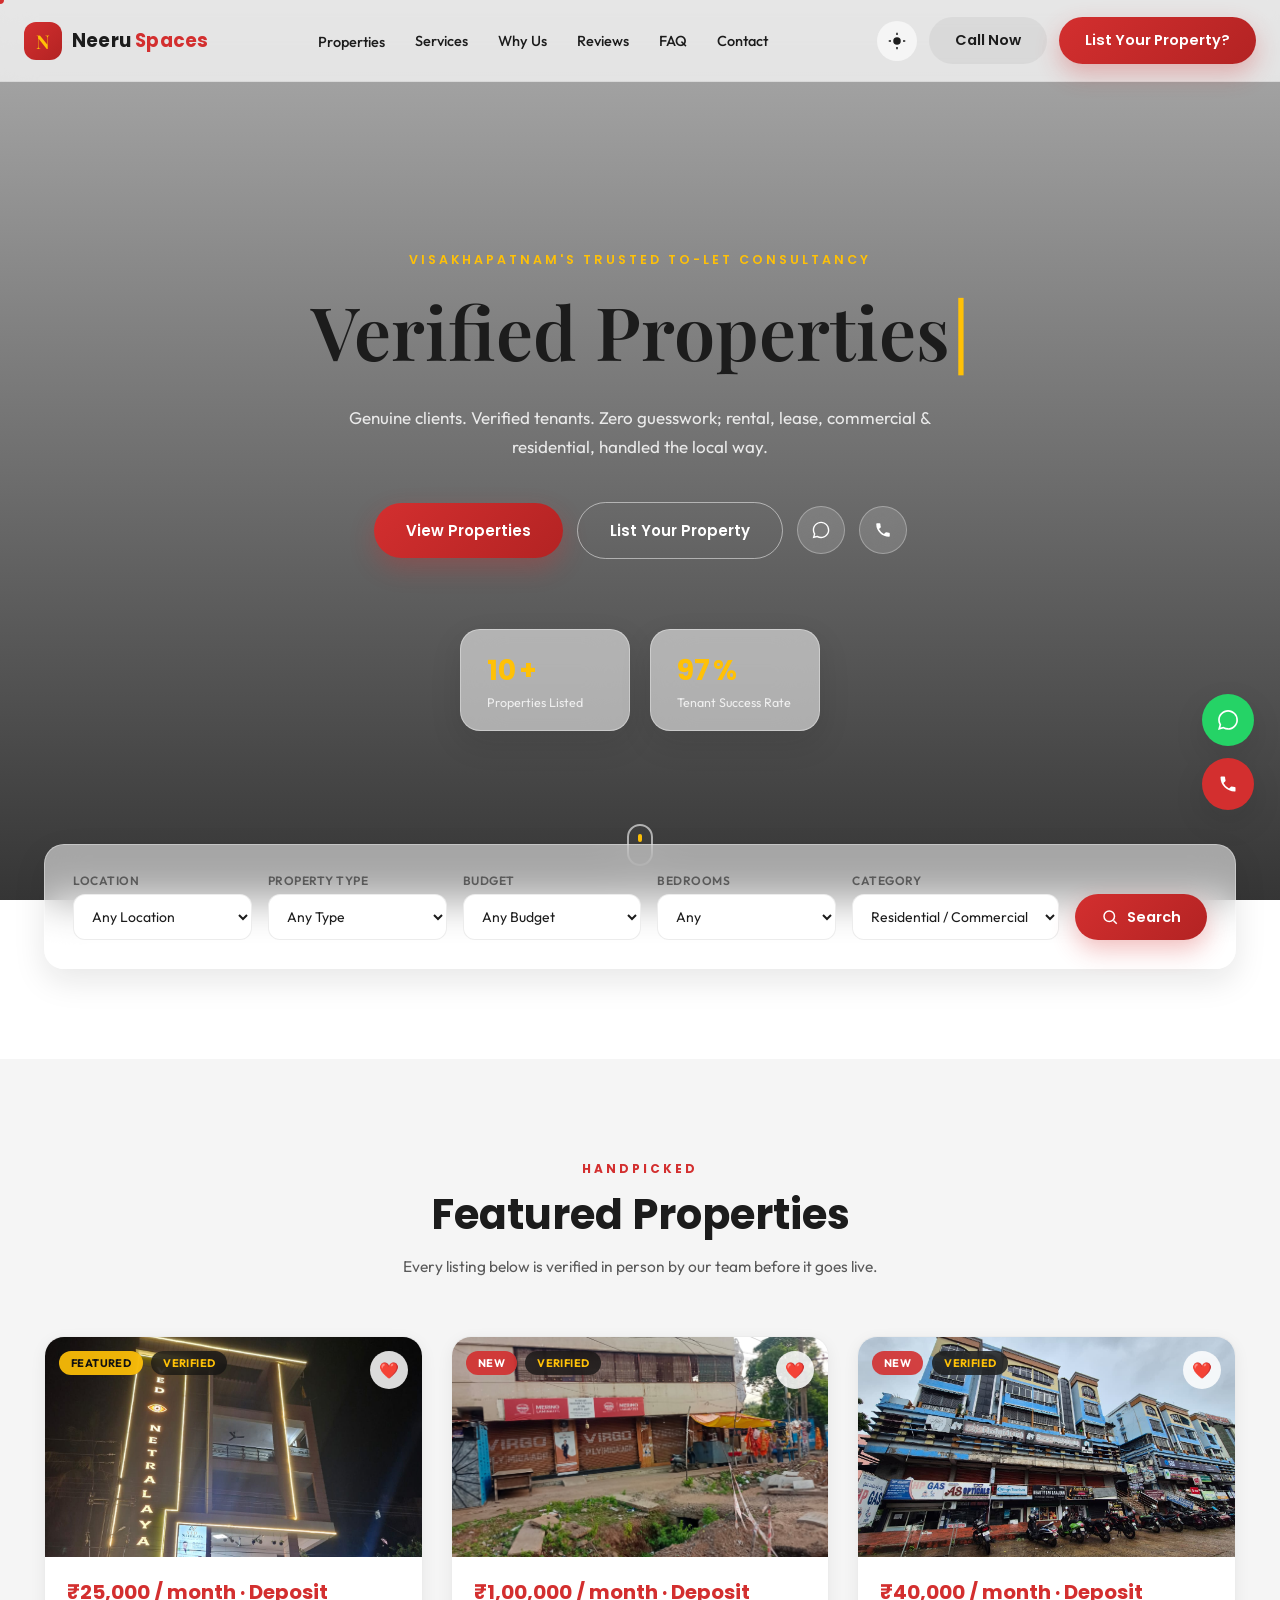
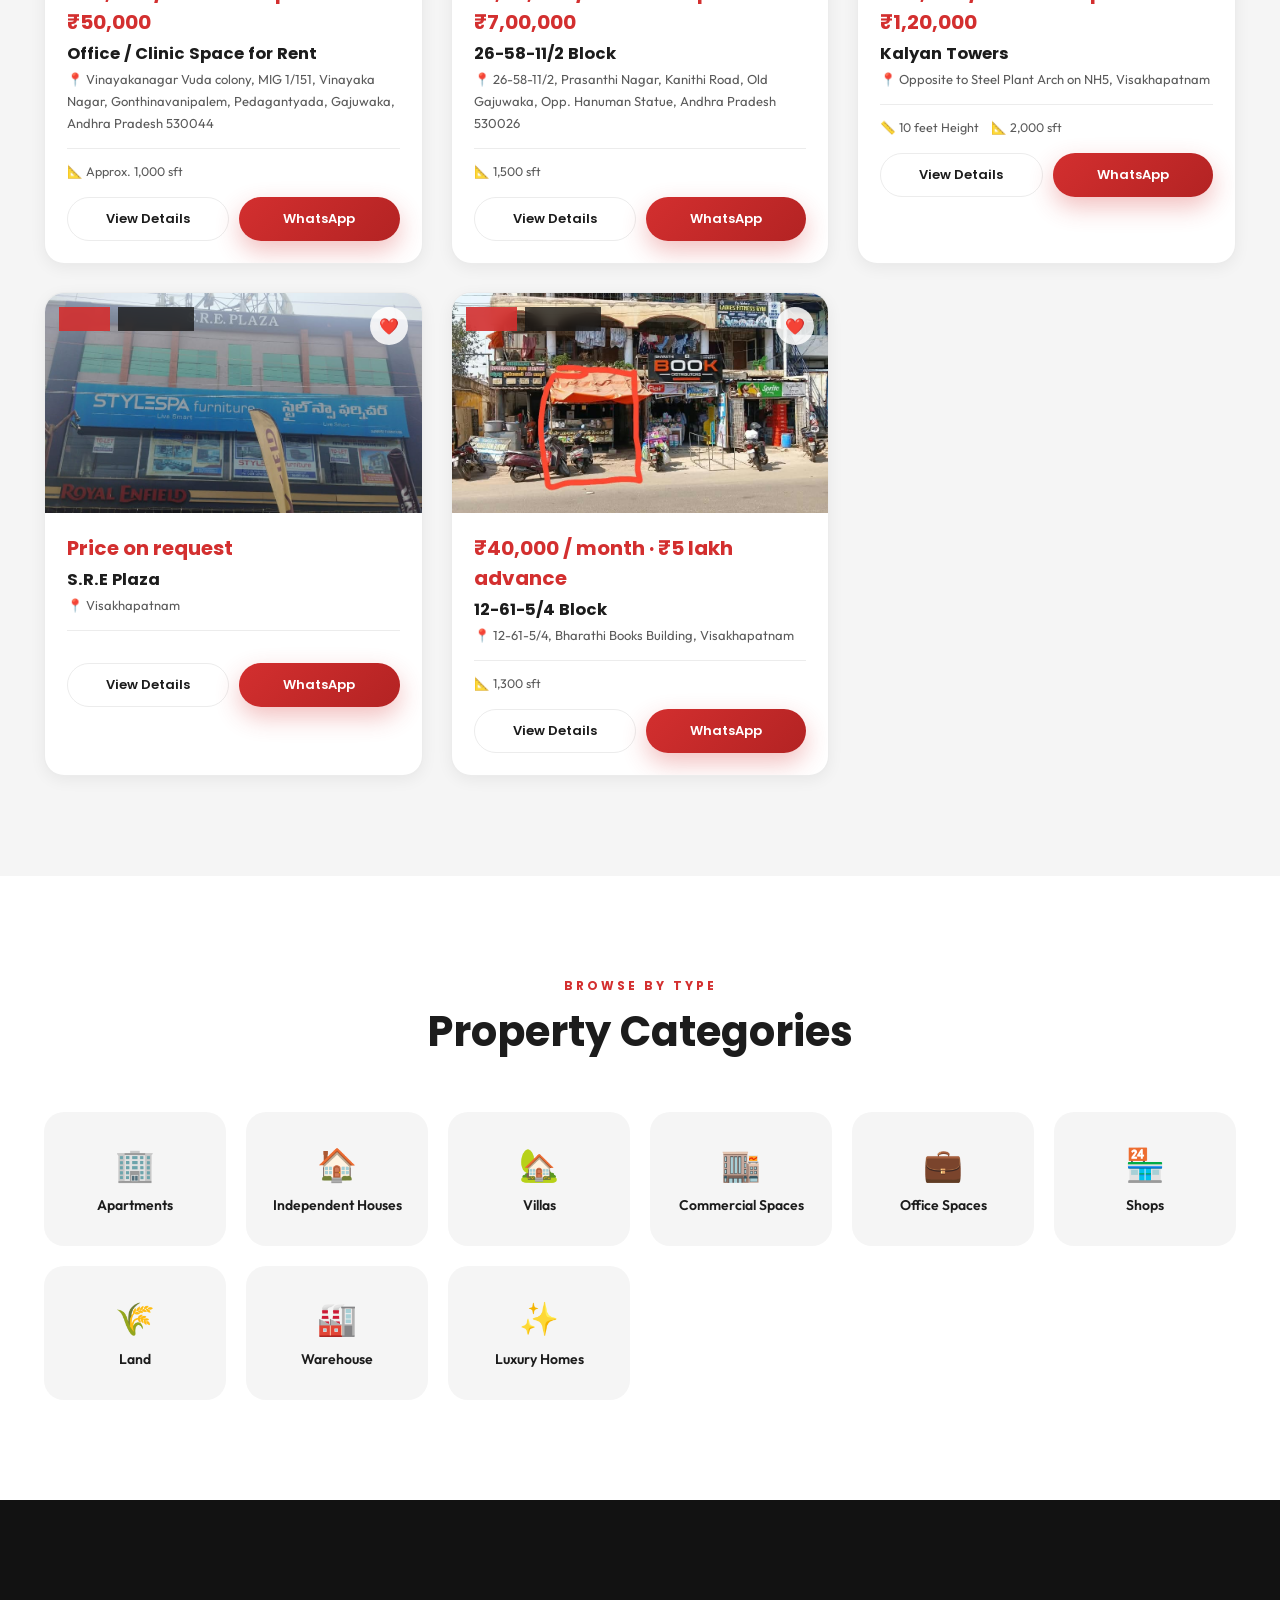
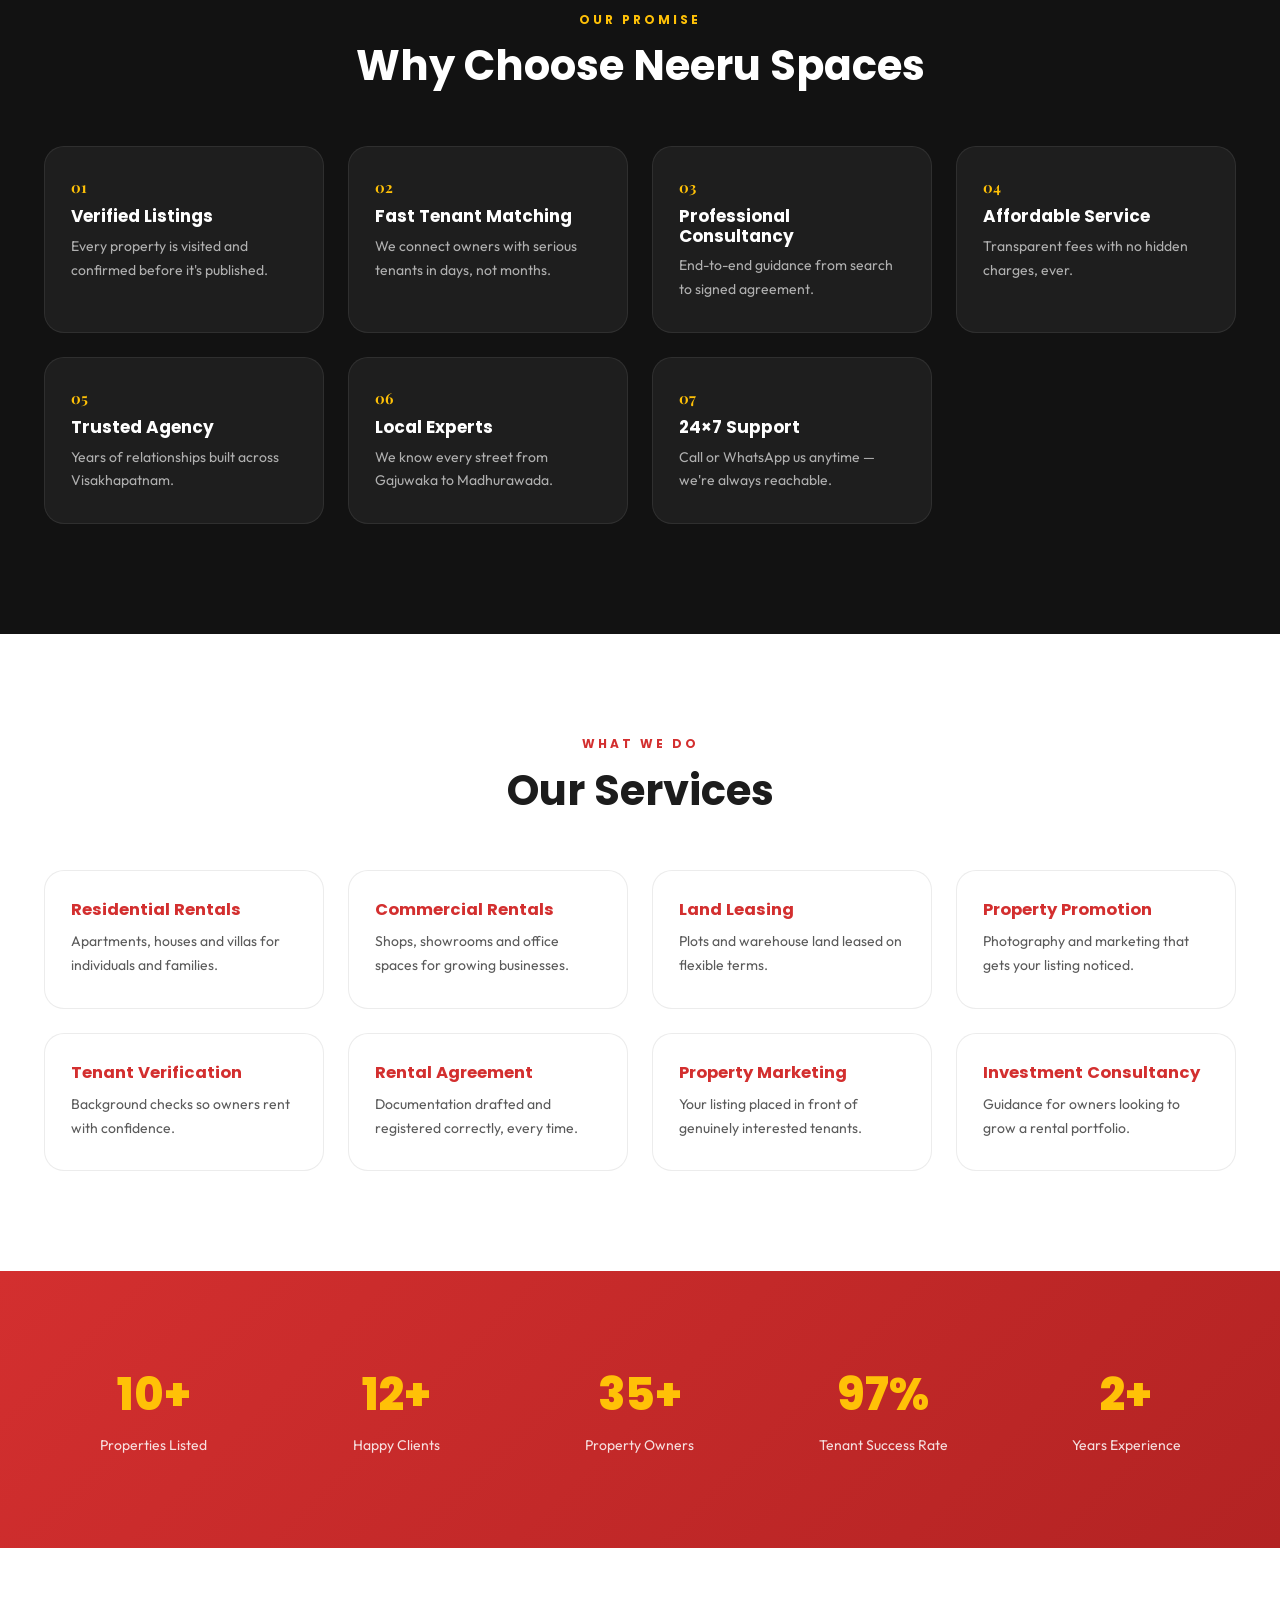
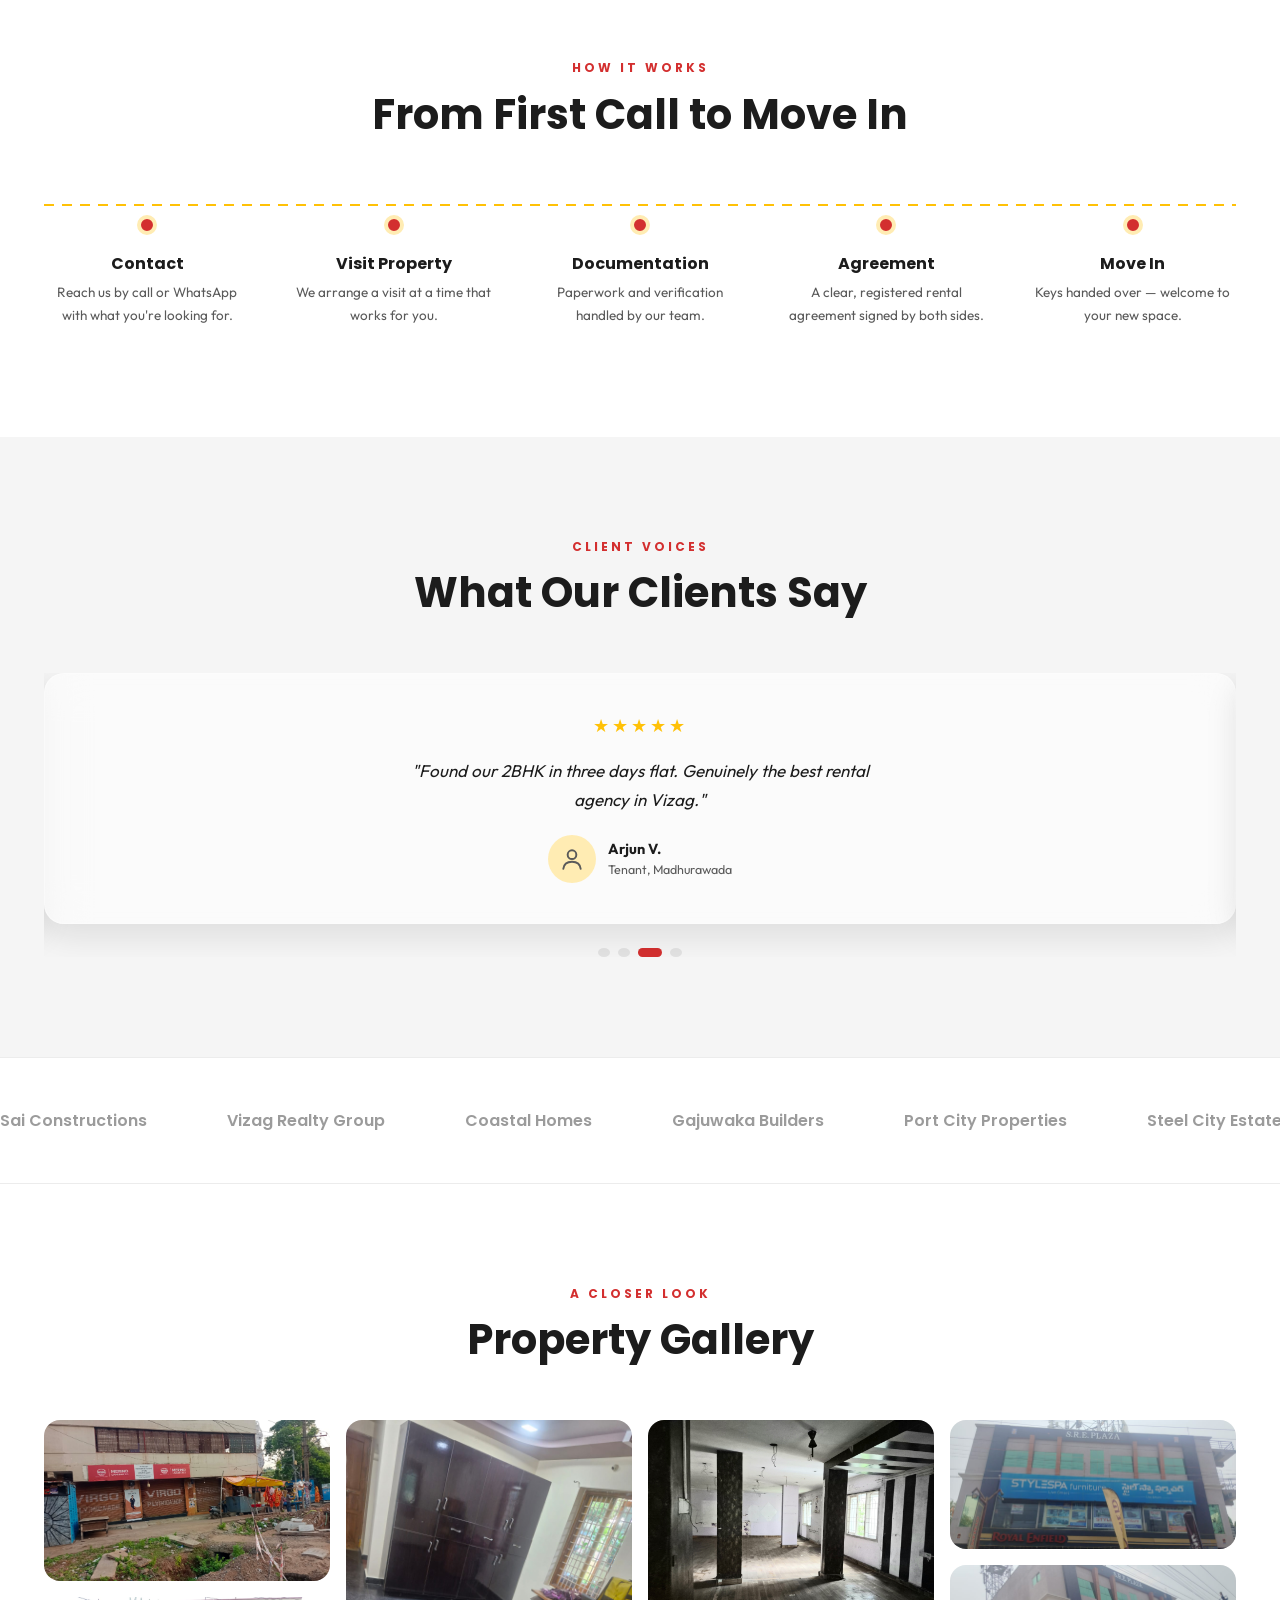
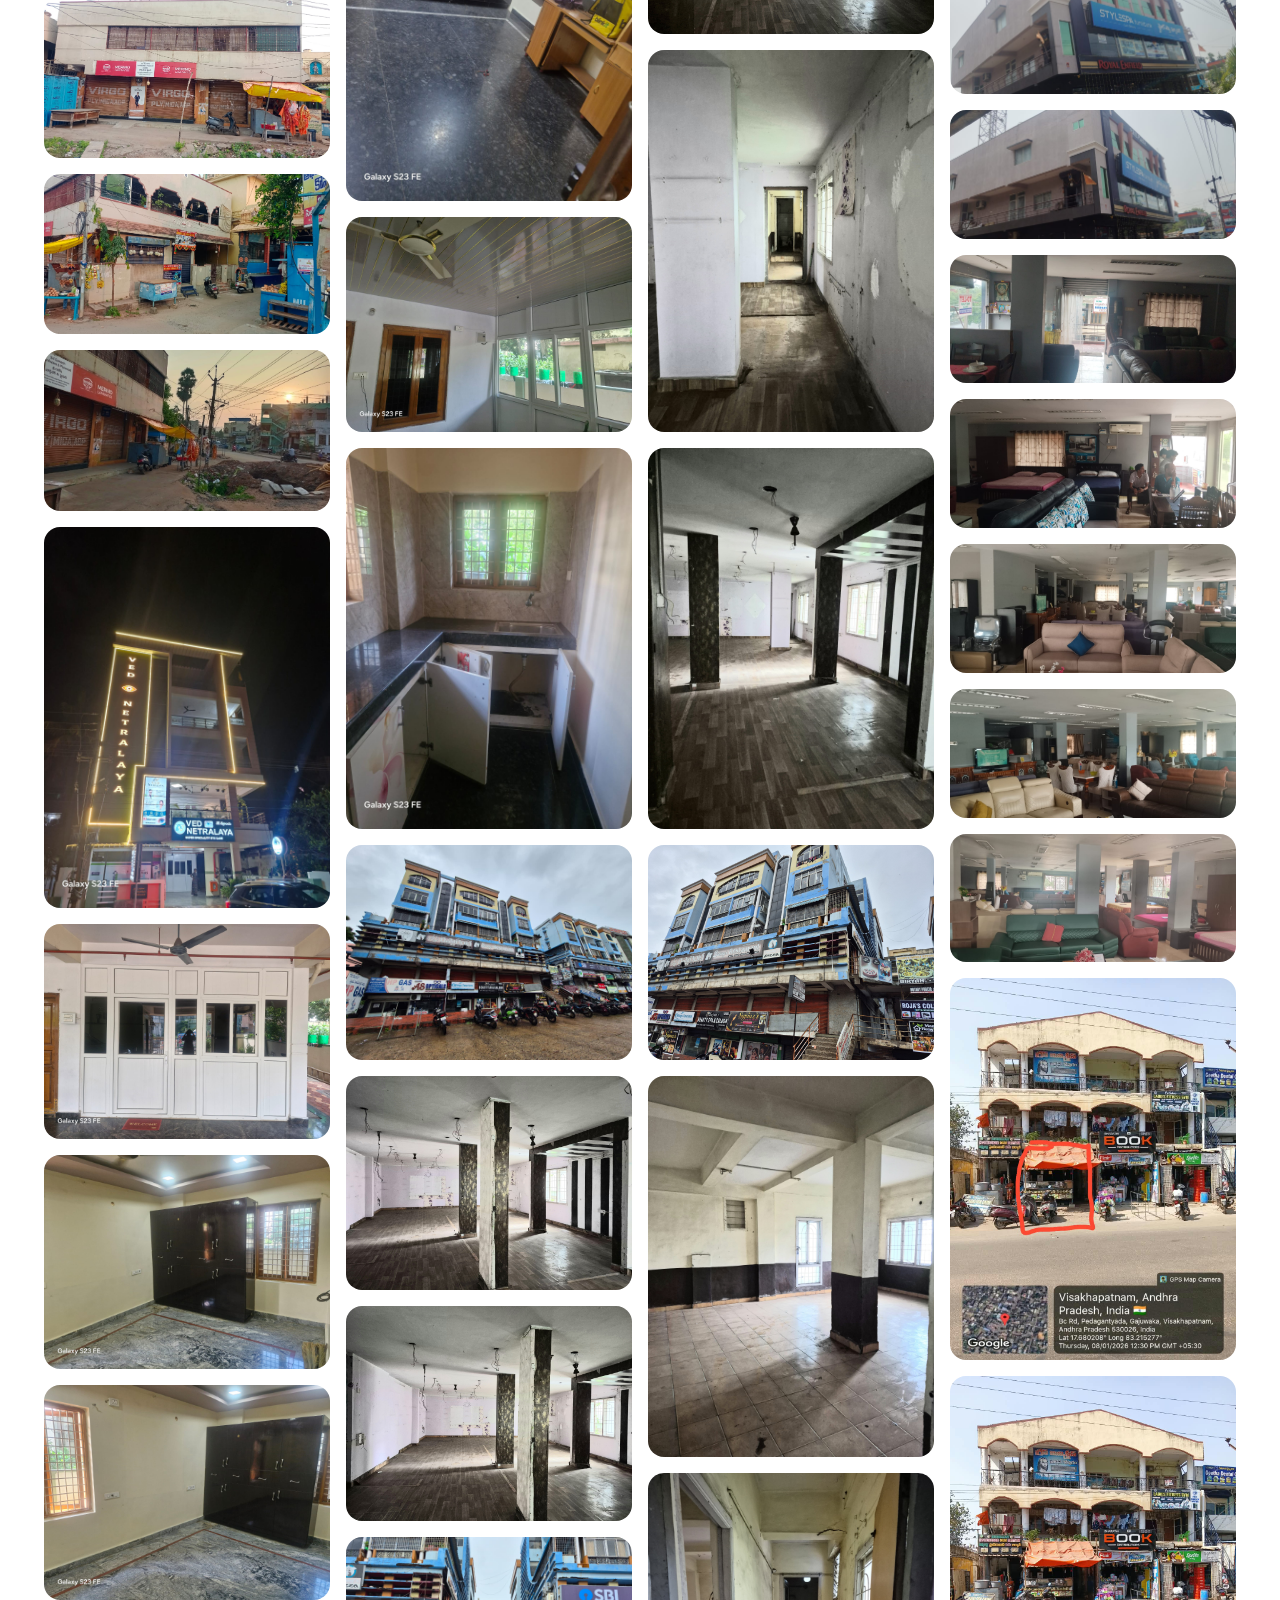
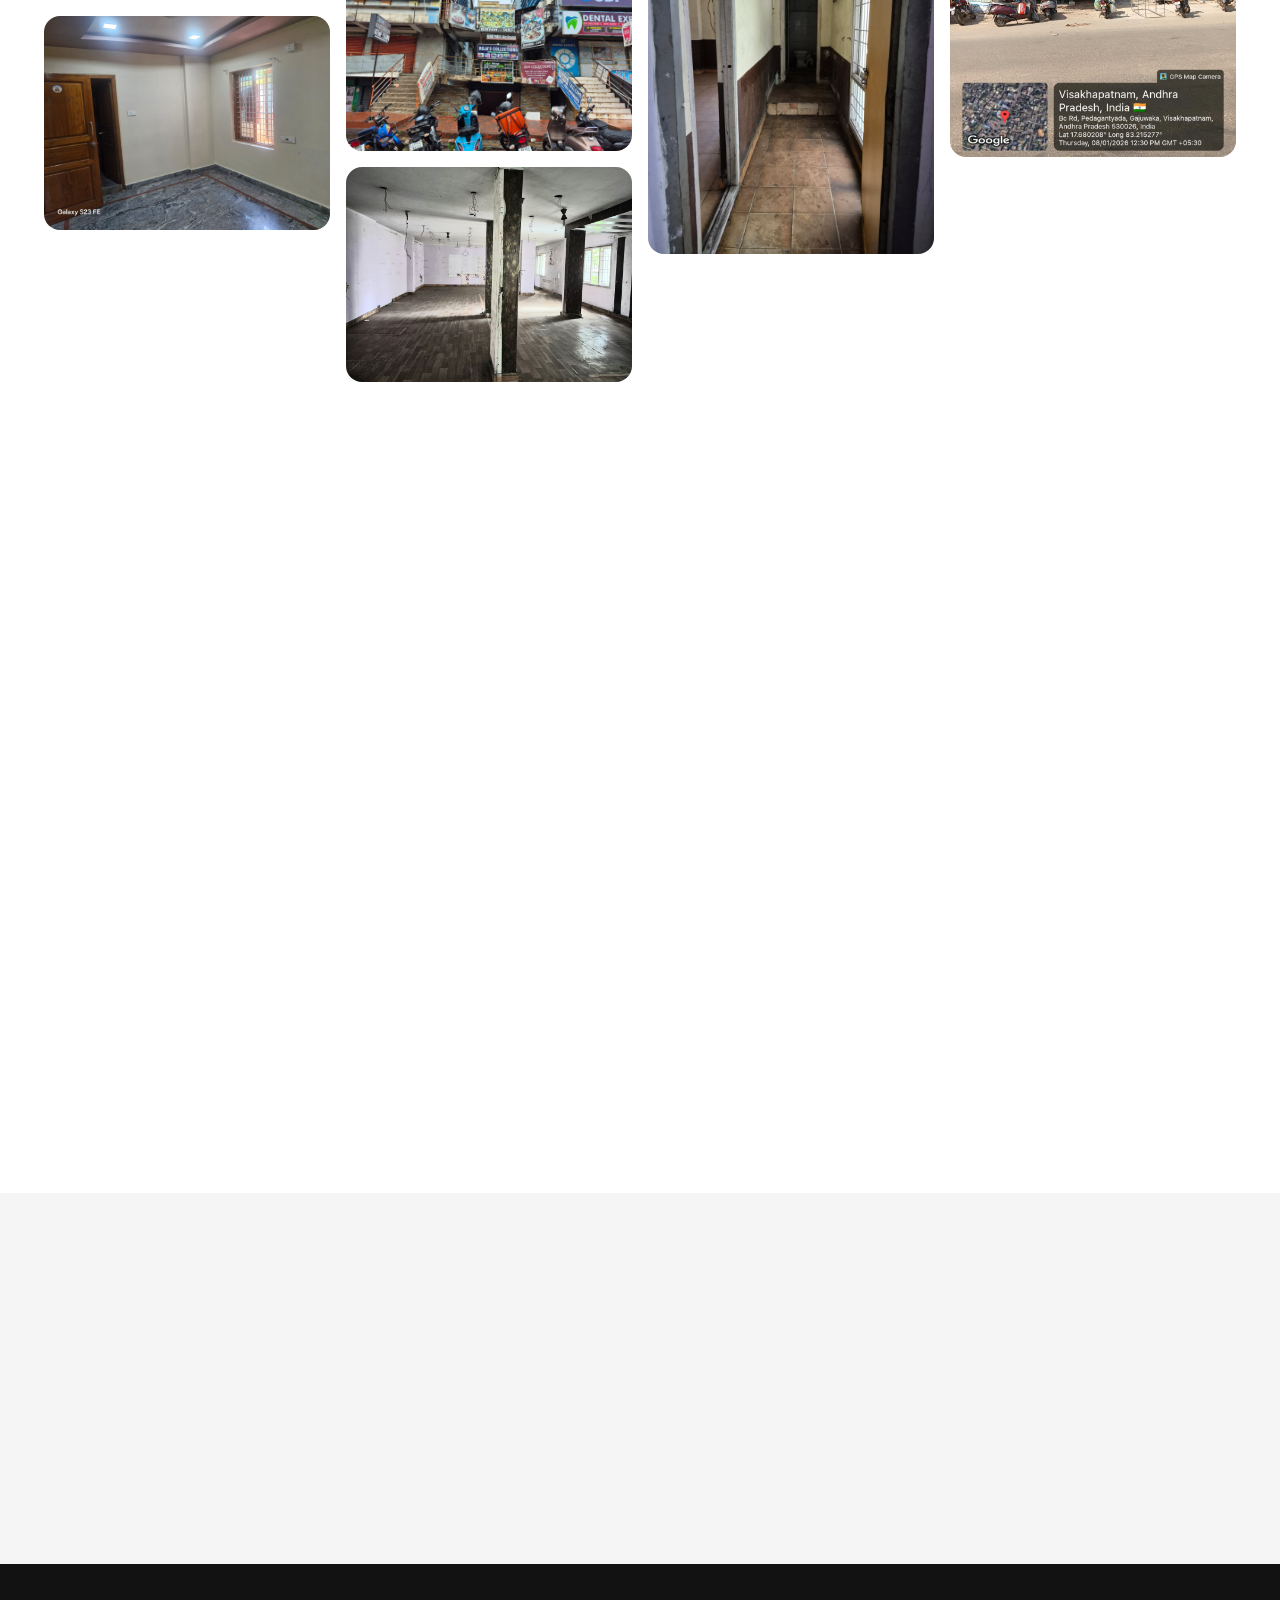
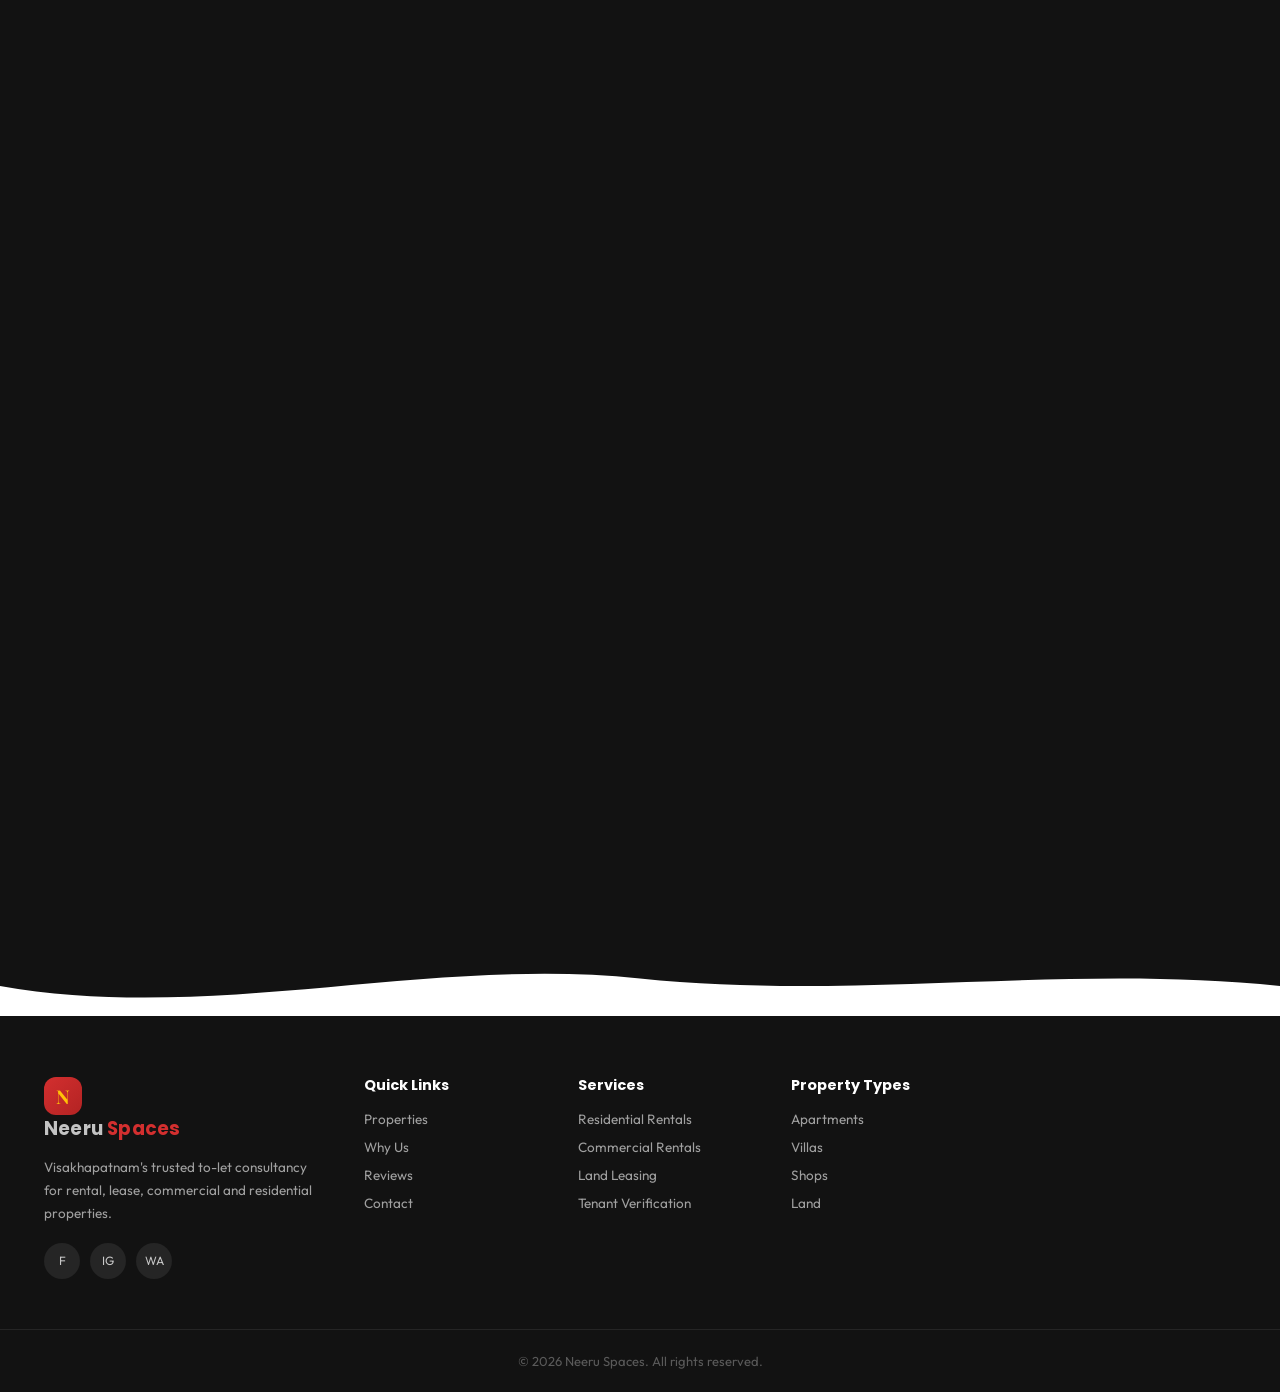
<file: index.html>
<!DOCTYPE html>
<html lang="en">
<head>
<meta charset="UTF-8">
<meta name="viewport" content="width=device-width, initial-scale=1.0">
<title>Neeru Spaces | Premium Property & Land Rental Agency in Visakhapatnam</title>
<meta name="description" content="Neeru Spaces is Visakhapatnam's trusted to-let consultancy for residential, commercial and land rentals. Verified listings, fast tenant matching, and professional consultancy in Gajuwaka, Vizag.">
<meta name="keywords" content="Neeru Spaces, to-let Visakhapatnam, rental agency Vizag, Gajuwaka property, house for rent Vizag, commercial rental Visakhapatnam, land lease Andhra Pradesh, tenant supplier Vizag">
<meta name="author" content="Neeru Spaces">
<link rel="canonical" href="https://www.neeruspaces.com/">

<!-- Open Graph -->
<meta property="og:type" content="website">
<meta property="og:title" content="Neeru Spaces | Property & Land Rental Agency, Visakhapatnam">
<meta property="og:description" content="Best tenant supplier in Visakhapatnam. Verified rental, lease, commercial & residential properties. To-let consultancy you can trust.">
<meta property="og:image" content="https://www.neeruspaces.com/assets/og-cover.jpg">
<meta property="og:url" content="https://www.neeruspaces.com/">
<meta property="og:locale" content="en_IN">

<!-- Twitter -->
<meta name="twitter:card" content="summary_large_image">
<meta name="twitter:title" content="Neeru Spaces | Property & Land Rental Agency">
<meta name="twitter:description" content="Verified rentals across Visakhapatnam. Residential, commercial, land — handled by local experts.">
<meta name="twitter:image" content="https://www.neeruspaces.com/assets/og-cover.jpg">

<link rel="icon" type="image/svg+xml" href="data:image/svg+xml,%3Csvg xmlns='http://www.w3.org/2000/svg' viewBox='0 0 100 100'%3E%3Crect width='100' height='100' rx='20' fill='%23D32F2F'/%3E%3Ctext x='50' y='68' font-size='58' text-anchor='middle' fill='%23FFC107' font-family='Georgia,serif'%3EN%3C/text%3E%3C/svg%3E">

<link rel="preconnect" href="https://fonts.googleapis.com">
<link rel="preconnect" href="https://fonts.gstatic.com" crossorigin>
<link href="https://fonts.googleapis.com/css2?family=Playfair+Display:ital,wght@0,500;0,600;0,700;1,500&family=Poppins:wght@300;400;500;600;700;800&family=Outfit:wght@300;400;500;600&display=swap" rel="stylesheet">

<link rel="stylesheet" href="style.css">

<script type="application/ld+json">
{
  "@context": "https://schema.org",
  "@type": "RealEstateAgent",
  "name": "Neeru Spaces",
  "description": "Property & Land Rental Agency in Visakhapatnam. To-let consultancy for rental, lease, commercial and residential properties.",
  "image": "https://www.neeruspaces.com/assets/og-cover.jpg",
  "telephone": "+91-6281738239",
  "address": {
    "@type": "PostalAddress",
    "streetAddress": "10-2-2, Gajuwaka - Scindia Rd, Gajuwaka",
    "addressLocality": "Visakhapatnam",
    "addressRegion": "Andhra Pradesh",
    "postalCode": "530026",
    "addressCountry": "IN"
  },
  "url": "https://www.neeruspaces.com/",
  "areaServed": "Visakhapatnam",
  "priceRange": "₹₹"
}
</script>
</head>
<body>

<!-- ================= LOADER ================= -->
<div id="loader" aria-hidden="true">
  <div class="loader-inner">
    <svg class="loader-tag" viewBox="0 0 60 60" width="56" height="56">
      <path d="M8 8 L34 8 L52 26 L34 52 L8 52 Z" fill="none" stroke="#FFC107" stroke-width="2.5"/>
      <circle cx="18" cy="18" r="4" fill="#FFC107"/>
    </svg>
    <div class="loader-word">NEERU <span>SPACES</span></div>
    <div class="loader-bar"><div class="loader-bar-fill"></div></div>
  </div>
</div>

<!-- custom cursor -->
<div class="cursor-dot" id="cursorDot"></div>
<div class="cursor-glow" id="cursorGlow"></div>

<div class="scroll-progress" id="scrollProgress"></div>

<!-- ================= NAVBAR ================= -->
<header class="navbar" id="navbar">
  <div class="nav-inner">
    <a href="#home" class="nav-logo" data-magnetic>
      <span class="nav-logo-mark">N</span>
      <span class="nav-logo-text">Neeru <em>Spaces</em></span>
    </a>

    <nav class="nav-links" id="navLinks">
      <div class="nav-item has-mega">
        <a href="#properties">Properties</a>
        <div class="mega-menu">
          <a href="#categories"><strong>Apartments</strong><span>Ready-to-move flats</span></a>
          <a href="#categories"><strong>Villas</strong><span>Independent luxury homes</span></a>
          <a href="#categories"><strong>Commercial</strong><span>Shops & office spaces</span></a>
          <a href="#categories"><strong>Land</strong><span>Plots & warehouse land</span></a>
        </div>
      </div>
      <a href="#services">Services</a>
      <a href="#why">Why Us</a>
      <a href="#testimonials">Reviews</a>
      <a href="#faq">FAQ</a>
      <a href="#contact">Contact</a>
    </nav>

    <div class="nav-actions">
      <button class="theme-toggle" id="themeToggle" aria-label="Toggle dark mode">
        <svg class="icon-sun" viewBox="0 0 24 24" width="18" height="18"><circle cx="12" cy="12" r="5" fill="currentColor"/><g stroke="currentColor" stroke-width="2"><line x1="12" y1="1" x2="12" y2="4"/><line x1="12" y1="20" x2="12" y2="23"/><line x1="1" y1="12" x2="4" y2="12"/><line x1="20" y1="12" x2="23" y2="12"/></g></svg>
        <svg class="icon-moon" viewBox="0 0 24 24" width="18" height="18"><path d="M20 14.5A8.5 8.5 0 1 1 9.5 4a7 7 0 0 0 10.5 10.5z" fill="currentColor"/></svg>
      </button>
      <a href="tel:+916281738239" class="btn btn-ghost nav-call" data-magnetic>Call Now</a>
      <a href="https://wa.me/916281738239?text=Hi%20Neeru%20Spaces%2C%20I%20want%20to%20list%20my%20property.%0A%0AOwner%20name%3A%0AContact%20number%3A%0AProperty%20type%20%28home%2Foffice%2Fshop%2Fland%2Fother%29%3A%0AFull%20address%20%2F%20location%3A%0ABedrooms%3A%0ABathrooms%3A%0AProperty%20size%20%28sq%20ft%29%3A%0AExpected%20rent%20%2F%20price%3A%0ADeposit%3A%0AFurnishing%2C%20parking%20or%20amenities%3A%0AAvailable%20from%3A%0A%0AI%20will%20send%20property%20photos%20in%20this%20chat." target="_blank" rel="noopener" class="btn btn-primary nav-whatsapp" data-magnetic>List Your Property?</a>
    </div>

    <button class="nav-burger" id="navBurger" aria-label="Open menu"><span></span><span></span><span></span></button>
  </div>
</header>

<main id="home">

<!-- ================= HERO ================= -->
<section class="hero">
  <div class="hero-slides" id="heroSlides">
    <div class="hero-slide active" style="background-image:linear-gradient(180deg, rgba(18,18,18,.35), rgba(18,18,18,.85)), url('https://images.unsplash.com/photo-1600585154340-be6161a56a0c?q=80&w=1600')"></div>
    <div class="hero-slide" style="background-image:linear-gradient(180deg, rgba(18,18,18,.35), rgba(18,18,18,.85)), url('https://images.unsplash.com/photo-1600607687939-ce8a6c25118c?q=80&w=1600')"></div>
    <div class="hero-slide" style="background-image:linear-gradient(180deg, rgba(18,18,18,.35), rgba(18,18,18,.85)), url('https://images.unsplash.com/photo-1512917774080-9991f1c4c750?q=80&w=1600')"></div>
  </div>
  <div class="hero-particles" id="heroParticles"></div>

  <div class="hero-content">
    <p class="hero-eyebrow reveal">Visakhapatnam's Trusted To-Let Consultancy</p>
    <h1 class="hero-title reveal">
      <span class="typed-line" id="typedLine">Find Your Perfect Rental</span>
    </h1>
    <p class="hero-sub reveal">Genuine clients. Verified tenants. Zero guesswork; rental, lease, commercial &amp; residential, handled the local way.</p>

    <div class="hero-ctas reveal">
      <a href="#properties" class="btn btn-primary btn-lg" data-magnetic>View Properties</a>
      <a href="#list-property" class="btn btn-outline-light btn-lg" data-magnetic>List Your Property</a>
      <a href="https://wa.me/916281738239" target="_blank" rel="noopener" class="btn-icon-round" data-magnetic aria-label="WhatsApp us">
        <svg viewBox="0 0 24 24" width="20" height="20" fill="currentColor"><path d="M12.04 2C6.58 2 2.13 6.45 2.13 11.91c0 1.75.46 3.45 1.32 4.95L2 22l5.29-1.39a9.9 9.9 0 0 0 4.75 1.21h.01c5.46 0 9.91-4.45 9.91-9.91C21.96 6.45 17.5 2 12.04 2zm0 18.11h-.01a8.2 8.2 0 0 1-4.18-1.15l-.3-.18-3.14.82.84-3.06-.2-.31a8.2 8.2 0 0 1-1.27-4.32c0-4.54 3.7-8.24 8.26-8.24 2.2 0 4.27.86 5.83 2.42a8.18 8.18 0 0 1 2.42 5.83c0 4.55-3.7 8.24-8.25 8.24z"/></svg>
      </a>
      <a href="tel:+916281738239" class="btn-icon-round" data-magnetic aria-label="Call us">
        <svg viewBox="0 0 24 24" width="18" height="18" fill="currentColor"><path d="M6.62 10.79a15.1 15.1 0 0 0 6.59 6.59l2.2-2.2a1 1 0 0 1 1.02-.24 11.4 11.4 0 0 0 3.58.57 1 1 0 0 1 1 1V20a1 1 0 0 1-1 1A17 17 0 0 1 3 4a1 1 0 0 1 1-1h3.5a1 1 0 0 1 1 1 11.4 11.4 0 0 0 .57 3.58 1 1 0 0 1-.25 1.02z"/></svg>
      </a>
    </div>

    <div class="hero-float-cards">
      <div class="glass-card float-card float-card-1">
        <div class="float-card-value"><span class="stat-num" data-count="10">0</span><span class="stat-plus">+</span></div>
        <span class="stat-label">Properties Listed</span>
      </div>
      <div class="glass-card float-card float-card-2">
        <div class="float-card-value"><span class="stat-num" data-count="97">0</span><span class="stat-plus">%</span></div>
        <span class="stat-label">Tenant Success Rate</span>
      </div>
    </div>
  </div>

  <button class="scroll-indicator" id="scrollIndicator" aria-label="Scroll down">
    <span></span>
  </button>
</section>

<!-- ================= SEARCH ================= -->
<section class="search-section" id="search">
  <div class="container">
    <div class="search-panel glass-card">
      <form id="searchForm" class="search-form">
        <div class="search-field">
          <label for="f-location">Location</label>
          <select id="f-location">
            <option value="">Any Location</option>
            <option>Gajuwaka</option>
            <option>MVP Colony</option>
            <option>Madhurawada</option>
            <option>Dwaraka Nagar</option>
            <option>Seethammadhara</option>
            <option>Pendurthi</option>
          </select>
        </div>
        <div class="search-field">
          <label for="f-type">Property Type</label>
          <select id="f-type">
            <option value="">Any Type</option>
            <option>Apartment</option>
            <option>Villa</option>
            <option>Independent House</option>
            <option>Commercial</option>
            <option>Office Space</option>
            <option>Shop</option>
            <option>Land</option>
          </select>
        </div>
        <div class="search-field">
          <label for="f-budget">Budget</label>
          <select id="f-budget">
            <option value="">Any Budget</option>
            <option value="10000">Under ₹10,000</option>
            <option value="25000">Under ₹25,000</option>
            <option value="50000">Under ₹50,000</option>
            <option value="999999">₹50,000+</option>
          </select>
        </div>
        <div class="search-field">
          <label for="f-beds">Bedrooms</label>
          <select id="f-beds">
            <option value="">Any</option>
            <option value="1">1 BHK</option>
            <option value="2">2 BHK</option>
            <option value="3">3 BHK</option>
            <option value="4">4+ BHK</option>
          </select>
        </div>
        <div class="search-field">
          <label for="f-cat">Category</label>
          <select id="f-cat">
            <option value="">Residential / Commercial</option>
            <option>Residential</option>
            <option>Commercial</option>
          </select>
        </div>
        <button type="submit" class="btn btn-primary search-btn" data-magnetic>
          <svg viewBox="0 0 24 24" width="18" height="18" fill="none" stroke="currentColor" stroke-width="2"><circle cx="11" cy="11" r="7"/><line x1="21" y1="21" x2="16.65" y2="16.65"/></svg>
          Search
        </button>
      </form>
    </div>
  </div>
</section>

<!-- ================= FEATURED PROPERTIES ================= -->
<section class="properties-section" id="properties">
  <div class="container">
    <div class="section-head reveal">
      <p class="eyebrow">Handpicked</p>
      <h2>Featured Properties</h2>
      <p class="section-sub">Every listing below is verified in person by our team before it goes live.</p>
    </div>
    <div class="properties-grid" id="propertiesGrid"><!-- injected by script.js --></div>
    <div class="properties-empty" id="propertiesEmpty" hidden>
      <p>No properties are listed right now. Please check back soon.</p>
    </div>
  </div>
</section>

<!-- ================= PROPERTY MODAL ================= -->
<div class="modal-overlay" id="propertyModal" aria-hidden="true">
  <div class="modal-box" role="dialog" aria-modal="true" aria-labelledby="modalTitle">
    <button class="modal-close" id="modalClose" aria-label="Close">&times;</button>
    <div class="modal-gallery" id="modalGallery"></div>
    <div class="modal-body">
      <div class="modal-badges" id="modalBadges"></div>
      <h3 id="modalTitle"></h3>
      <p class="modal-location" id="modalLocation"></p>
      <p class="modal-price" id="modalPrice"></p>
      <div class="modal-specs" id="modalSpecs"></div>
      <p class="modal-desc" id="modalDesc"></p>
      <div class="modal-amenities" id="modalAmenities"></div>
      <div class="modal-map" id="modalMap">
        <iframe id="modalMapFrame" title="Property location" loading="lazy" width="100%" height="220" style="border:0;border-radius:16px" src="https://maps.google.com/maps?q=Gajuwaka%20Visakhapatnam&z=14&output=embed"></iframe>
        <a id="modalMapLink" href="#" target="_blank" rel="noopener" hidden>Open property location in Google Maps</a>
      </div>
      <div class="modal-owner">
        <div>
          <strong id="modalOwnerName">Neeru Spaces</strong>
          <span id="modalOwnerRole">Listing Consultant</span>
        </div>
        <div class="modal-owner-actions">
          <a id="modalCallOwner" href="tel:+916281738239" class="btn btn-outline">Call Owner</a>
          <a href="https://wa.me/916281738239" target="_blank" rel="noopener" class="btn btn-primary">Inquire on WhatsApp</a>
        </div>
      </div>
    </div>
  </div>
</div>

<!-- ================= CATEGORIES ================= -->
<section class="categories-section" id="categories">
  <div class="container">
    <div class="section-head reveal">
      <p class="eyebrow">Browse by Type</p>
      <h2>Property Categories</h2>
    </div>
    <div class="categories-grid">
      <div class="cat-card reveal"><div class="cat-icon">🏢</div><span>Apartments</span></div>
      <div class="cat-card reveal"><div class="cat-icon">🏠</div><span>Independent Houses</span></div>
      <div class="cat-card reveal"><div class="cat-icon">🏡</div><span>Villas</span></div>
      <div class="cat-card reveal"><div class="cat-icon">🏬</div><span>Commercial Spaces</span></div>
      <div class="cat-card reveal"><div class="cat-icon">💼</div><span>Office Spaces</span></div>
      <div class="cat-card reveal"><div class="cat-icon">🏪</div><span>Shops</span></div>
      <div class="cat-card reveal"><div class="cat-icon">🌾</div><span>Land</span></div>
      <div class="cat-card reveal"><div class="cat-icon">🏭</div><span>Warehouse</span></div>
      <div class="cat-card reveal"><div class="cat-icon">✨</div><span>Luxury Homes</span></div>
    </div>
  </div>
</section>

<!-- ================= WHY CHOOSE US ================= -->
<section class="why-section" id="why">
  <div class="container">
    <div class="section-head reveal light">
      <p class="eyebrow">Our Promise</p>
      <h2>Why Choose Neeru Spaces</h2>
    </div>
    <div class="why-grid">
      <div class="why-card reveal"><span class="why-num">01</span><h3>Verified Listings</h3><p>Every property is visited and confirmed before it's published.</p></div>
      <div class="why-card reveal"><span class="why-num">02</span><h3>Fast Tenant Matching</h3><p>We connect owners with serious tenants in days, not months.</p></div>
      <div class="why-card reveal"><span class="why-num">03</span><h3>Professional Consultancy</h3><p>End-to-end guidance from search to signed agreement.</p></div>
      <div class="why-card reveal"><span class="why-num">04</span><h3>Affordable Service</h3><p>Transparent fees with no hidden charges, ever.</p></div>
      <div class="why-card reveal"><span class="why-num">05</span><h3>Trusted Agency</h3><p>Years of relationships built across Visakhapatnam.</p></div>
      <div class="why-card reveal"><span class="why-num">06</span><h3>Local Experts</h3><p>We know every street from Gajuwaka to Madhurawada.</p></div>
      <div class="why-card reveal"><span class="why-num">07</span><h3>24×7 Support</h3><p>Call or WhatsApp us anytime — we're always reachable.</p></div>
    </div>
  </div>
</section>

<!-- ================= SERVICES ================= -->
<section class="services-section" id="services">
  <div class="container">
    <div class="section-head reveal">
      <p class="eyebrow">What We Do</p>
      <h2>Our Services</h2>
    </div>
    <div class="services-grid">
      <div class="service-card reveal"><h3>Residential Rentals</h3><p>Apartments, houses and villas for individuals and families.</p></div>
      <div class="service-card reveal"><h3>Commercial Rentals</h3><p>Shops, showrooms and office spaces for growing businesses.</p></div>
      <div class="service-card reveal"><h3>Land Leasing</h3><p>Plots and warehouse land leased on flexible terms.</p></div>
      <div class="service-card reveal"><h3>Property Promotion</h3><p>Photography and marketing that gets your listing noticed.</p></div>
      <div class="service-card reveal"><h3>Tenant Verification</h3><p>Background checks so owners rent with confidence.</p></div>
      <div class="service-card reveal"><h3>Rental Agreement</h3><p>Documentation drafted and registered correctly, every time.</p></div>
      <div class="service-card reveal"><h3>Property Marketing</h3><p>Your listing placed in front of genuinely interested tenants.</p></div>
      <div class="service-card reveal"><h3>Investment Consultancy</h3><p>Guidance for owners looking to grow a rental portfolio.</p></div>
    </div>
  </div>
</section>

<!-- ================= STATISTICS ================= -->
<section class="stats-section" id="stats">
  <div class="container stats-grid">
    <div class="stat-item reveal"><span class="stat-num" data-count="10">0</span><span class="stat-plus">+</span><p>Properties Listed</p></div>
    <div class="stat-item reveal"><span class="stat-num" data-count="12">0</span><span class="stat-plus">+</span><p>Happy Clients</p></div>
    <div class="stat-item reveal"><span class="stat-num" data-count="35">0</span><span class="stat-plus">+</span><p>Property Owners</p></div>
    <div class="stat-item reveal"><span class="stat-num" data-count="97">0</span><span class="stat-plus">%</span><p>Tenant Success Rate</p></div>
    <div class="stat-item reveal"><span class="stat-num" data-count="2">0</span><span class="stat-plus">+</span><p>Years Experience</p></div>
  </div>
</section>

<!-- ================= TIMELINE ================= -->
<section class="timeline-section" id="timeline">
  <div class="container">
    <div class="section-head reveal">
      <p class="eyebrow">How It Works</p>
      <h2>From First Call to Move In</h2>
    </div>
    <div class="timeline">
      <div class="timeline-item reveal"><div class="timeline-dot"></div><h3>Contact</h3><p>Reach us by call or WhatsApp with what you're looking for.</p></div>
      <div class="timeline-item reveal"><div class="timeline-dot"></div><h3>Visit Property</h3><p>We arrange a visit at a time that works for you.</p></div>
      <div class="timeline-item reveal"><div class="timeline-dot"></div><h3>Documentation</h3><p>Paperwork and verification handled by our team.</p></div>
      <div class="timeline-item reveal"><div class="timeline-dot"></div><h3>Agreement</h3><p>A clear, registered rental agreement signed by both sides.</p></div>
      <div class="timeline-item reveal"><div class="timeline-dot"></div><h3>Move In</h3><p>Keys handed over — welcome to your new space.</p></div>
    </div>
  </div>
</section>

<!-- ================= TESTIMONIALS ================= -->
<section class="testimonials-section" id="testimonials">
  <div class="container">
    <div class="section-head reveal">
      <p class="eyebrow">Client Voices</p>
      <h2>What Our Clients Say</h2>
    </div>
    <div class="testimonial-slider" id="testimonialSlider">
      <div class="testimonial-track" id="testimonialTrack">
        <div class="testimonial-card glass-card">
          <div class="stars">★★★★★</div>
          <p>"Neeru Spaces found us verified tenants within a week. No stress, no fake enquiries."</p>
          <div class="testimonial-person"><span class="testimonial-avatar" aria-hidden="true"><svg viewBox="0 0 24 24"><circle cx="12" cy="8" r="4"/><path d="M4 21c.5-4.2 3.5-6.5 8-6.5s7.5 2.3 8 6.5"/></svg></span><div><strong>Ramesh K.</strong><span>Property Owner, Gajuwaka</span></div></div>
        </div>
        <div class="testimonial-card glass-card">
          <div class="stars">★★★★★</div>
          <p>"They handled our shop's rental agreement end to end. Extremely professional team."</p>
          <div class="testimonial-person"><span class="testimonial-avatar" aria-hidden="true"><svg viewBox="0 0 24 24"><circle cx="12" cy="8" r="4"/><path d="M4 21c.5-4.2 3.5-6.5 8-6.5s7.5 2.3 8 6.5"/></svg></span><div><strong>Sunitha P.</strong><span>Shop Owner, MVP Colony</span></div></div>
        </div>
        <div class="testimonial-card glass-card">
          <div class="stars">★★★★★</div>
          <p>"Found our 2BHK in three days flat. Genuinely the best rental agency in Vizag."</p>
          <div class="testimonial-person"><span class="testimonial-avatar" aria-hidden="true"><svg viewBox="0 0 24 24"><circle cx="12" cy="8" r="4"/><path d="M4 21c.5-4.2 3.5-6.5 8-6.5s7.5 2.3 8 6.5"/></svg></span><div><strong>Arjun V.</strong><span>Tenant, Madhurawada</span></div></div>
        </div>
        <div class="testimonial-card glass-card">
          <div class="stars">★★★★★</div>
          <p>"Transparent pricing, no hidden charges. Highly recommend for land leasing."</p>
          <div class="testimonial-person"><span class="testimonial-avatar" aria-hidden="true"><svg viewBox="0 0 24 24"><circle cx="12" cy="8" r="4"/><path d="M4 21c.5-4.2 3.5-6.5 8-6.5s7.5 2.3 8 6.5"/></svg></span><div><strong>Lakshmi N.</strong><span>Landowner, Pendurthi</span></div></div>
        </div>
      </div>
      <div class="testimonial-dots" id="testimonialDots"></div>
    </div>
  </div>
</section>

<!-- ================= CLIENT LOGOS ================= -->
<section class="logos-section">
  <div class="logos-marquee">
    <div class="logos-track">
      <span>Sai Constructions</span><span>Vizag Realty Group</span><span>Coastal Homes</span><span>Gajuwaka Builders</span><span>Port City Properties</span><span>Steel City Estates</span>
      <span>Sai Constructions</span><span>Vizag Realty Group</span><span>Coastal Homes</span><span>Gajuwaka Builders</span><span>Port City Properties</span><span>Steel City Estates</span>
    </div>
  </div>
</section>

<!-- ================= GALLERY ================= -->
<section class="gallery-section" id="gallery">
  <div class="container">
    <div class="section-head reveal">
      <p class="eyebrow">A Closer Look</p>
      <h2>Property Gallery</h2>
    </div>
    <div class="gallery-masonry" id="galleryMasonry">
      <img src="photos/26-58-112/WhatsApp%20Image%202026-11-25%20at%2012.18.13%20AM.jpeg" alt="26-58-112 property photo" loading="lazy">
      <img src="photos/26-58-112/WhatsApp%20Image%202026-11-25%20at%2012.18.14%20AM%20(1).jpeg" alt="26-58-112 property photo" loading="lazy">
      <img src="photos/26-58-112/WhatsApp%20Image%202026-11-25%20at%2012.18.14%20AM%20(2).jpeg" alt="26-58-112 property photo" loading="lazy">
      <img src="photos/26-58-112/WhatsApp%20Image%202026-11-25%20at%2012.18.14%20AM.jpeg" alt="26-58-112 property photo" loading="lazy">
      <img src="photos/DrKeerthi/Building.jpeg" alt="Dr Keerthi property building exterior" loading="lazy">
      <img src="photos/DrKeerthi/enterance.jpeg" alt="Entrance of Dr Keerthi property" loading="lazy">
      <img src="photos/DrKeerthi/office1.jpeg" alt="Office interior at Dr Keerthi property" loading="lazy">
      <img src="photos/DrKeerthi/office2.jpeg" alt="Office room at Dr Keerthi property" loading="lazy">
      <img src="photos/DrKeerthi/office3.jpeg" alt="Interior space at Dr Keerthi property" loading="lazy">
      <img src="photos/DrKeerthi/office4.jpeg" alt="Office space at Dr Keerthi property" loading="lazy">
      <img src="photos/DrKeerthi/lobby.jpeg" alt="Lobby at Dr Keerthi property" loading="lazy">
      <img src="photos/DrKeerthi/kitchen.jpeg" alt="Kitchen at Dr Keerthi property" loading="lazy">
      <img src="photos/Kalyan%20towers/WhatsApp%20Image%202026-11-25%20at%2012.13.32%20AM.jpeg" alt="Kalyan Towers property photo" loading="lazy">
      <img src="photos/Kalyan%20towers/WhatsApp%20Image%202026-11-25%20at%2012.13.33%20AM%20(1).jpeg" alt="Kalyan Towers property photo" loading="lazy">
      <img src="photos/Kalyan%20towers/WhatsApp%20Image%202026-11-25%20at%2012.13.33%20AM%20(2).jpeg" alt="Kalyan Towers property photo" loading="lazy">
      <img src="photos/Kalyan%20towers/WhatsApp%20Image%202026-11-25%20at%2012.13.33%20AM.jpeg" alt="Kalyan Towers property photo" loading="lazy">
      <img src="photos/Kalyan%20towers/WhatsApp%20Image%202026-11-25%20at%2012.13.34%20AM%20(1).jpeg" alt="Kalyan Towers property photo" loading="lazy">
      <img src="photos/Kalyan%20towers/WhatsApp%20Image%202026-11-25%20at%2012.13.34%20AM%20(2).jpeg" alt="Kalyan Towers property photo" loading="lazy">
      <img src="photos/Kalyan%20towers/WhatsApp%20Image%202026-11-25%20at%2012.13.34%20AM%20(3).jpeg" alt="Kalyan Towers property photo" loading="lazy">
      <img src="photos/Kalyan%20towers/WhatsApp%20Image%202026-11-25%20at%2012.13.34%20AM.jpeg" alt="Kalyan Towers property photo" loading="lazy">
      <img src="photos/Kalyan%20towers/WhatsApp%20Image%202026-11-25%20at%2012.13.35%20AM%20(1).jpeg" alt="Kalyan Towers property photo" loading="lazy">
      <img src="photos/Kalyan%20towers/WhatsApp%20Image%202026-11-25%20at%2012.13.35%20AM%20(2).jpeg" alt="Kalyan Towers property photo" loading="lazy">
      <img src="photos/Kalyan%20towers/WhatsApp%20Image%202026-11-25%20at%2012.13.35%20AM.jpeg" alt="Kalyan Towers property photo" loading="lazy">
      <img src="photos/S.R.E%20Plaza/WhatsApp%20Image%202026-11-24%20at%2011.32.24%20PM%20(1).jpeg" alt="S.R.E Plaza property photo" loading="lazy">
      <img src="photos/S.R.E%20Plaza/WhatsApp%20Image%202026-11-24%20at%2011.32.24%20PM%20(2).jpeg" alt="S.R.E Plaza property photo" loading="lazy">
      <img src="photos/S.R.E%20Plaza/WhatsApp%20Image%202026-11-24%20at%2011.32.24%20PM.jpeg" alt="S.R.E Plaza property photo" loading="lazy">
      <img src="photos/S.R.E%20Plaza/WhatsApp%20Image%202026-11-24%20at%2011.32.25%20PM%20(1).jpeg" alt="S.R.E Plaza property photo" loading="lazy">
      <img src="photos/S.R.E%20Plaza/WhatsApp%20Image%202026-11-24%20at%2011.32.25%20PM%20(2).jpeg" alt="S.R.E Plaza property photo" loading="lazy">
      <img src="photos/S.R.E%20Plaza/WhatsApp%20Image%202026-11-24%20at%2011.32.25%20PM%20(3).jpeg" alt="S.R.E Plaza property photo" loading="lazy">
      <img src="photos/S.R.E%20Plaza/WhatsApp%20Image%202026-11-24%20at%2011.32.25%20PM.jpeg" alt="S.R.E Plaza property photo" loading="lazy">
      <img src="photos/S.R.E%20Plaza/WhatsApp%20Image%202026-11-24%20at%2011.32.26%20PM.jpeg" alt="S.R.E Plaza property photo" loading="lazy">
      <img src="photos/bharathi%20books%20building/WhatsApp%20Image%202026-11-25%20at%2012.16.54%20AM%20(1).jpeg" alt="Bharathi Books Building property photo" loading="lazy">
      <img src="photos/bharathi%20books%20building/WhatsApp%20Image%202026-11-25%20at%2012.16.54%20AM.jpeg" alt="Bharathi Books Building property photo" loading="lazy">
    </div>
  </div>
</section>

<!-- ================= FAQ ================= -->
<section class="faq-section" id="faq">
  <div class="container container-narrow">
    <div class="section-head reveal">
      <p class="eyebrow">Questions</p>
      <h2>Frequently Asked</h2>
    </div>
    <div class="faq-list" id="faqList">
      <div class="faq-item reveal">
        <button class="faq-q">How do you verify a property listing? <span class="faq-icon">+</span></button>
        <div class="faq-a"><p>Our team physically visits every property, confirms ownership documents, and photographs the space before it goes live on the site.</p></div>
      </div>
      <div class="faq-item reveal">
        <button class="faq-q">Do you charge tenants a fee? <span class="faq-icon">+</span></button>
        <div class="faq-a"><p>Our consultancy fee is transparent and shared upfront — there are no hidden charges added later in the process.</p></div>
      </div>
      <div class="faq-item reveal">
        <button class="faq-q">How quickly can I find a tenant? <span class="faq-icon">+</span></button>
        <div class="faq-a"><p>Most residential listings find a verified tenant within one to two weeks, depending on location and pricing.</p></div>
      </div>
      <div class="faq-item reveal">
        <button class="faq-q">Do you help with rental agreements? <span class="faq-icon">+</span></button>
        <div class="faq-a"><p>Yes — we draft, coordinate stamping and registration, and keep copies for both owner and tenant.</p></div>
      </div>
      <div class="faq-item reveal">
        <button class="faq-q">Which areas of Visakhapatnam do you cover? <span class="faq-icon">+</span></button>
        <div class="faq-a"><p>We're based in Gajuwaka and actively cover MVP Colony, Madhurawada, Dwaraka Nagar, Seethammadhara, Pendurthi and surrounding areas.</p></div>
      </div>
    </div>
  </div>
</section>

<!-- ================= LIST YOUR PROPERTY ================= -->
<section class="list-property-section" id="list-property">
  <div class="container">
    <div class="list-property-card reveal">
      <div class="list-property-copy">
        <p class="eyebrow">For Property Owners</p>
        <h2>Want to List Your Property?</h2>
        <p>Share a few details with our team on WhatsApp and we’ll help you get your property listed.</p>
        <p class="list-property-note">Have photos ready? Send them in the WhatsApp chat after it opens.</p>
      </div>
      <a class="btn list-property-whatsapp" href="https://wa.me/916281738239?text=Hi%20Neeru%20Spaces%2C%20I%20want%20to%20list%20my%20property.%0A%0AOwner%20name%3A%0AContact%20number%3A%0AProperty%20type%20%28home%2Foffice%2Fshop%2Fland%2Fother%29%3A%0AFull%20address%20%2F%20location%3A%0ABedrooms%3A%0ABathrooms%3A%0AProperty%20size%20%28sq%20ft%29%3A%0AExpected%20rent%20%2F%20price%3A%0ADeposit%3A%0AFurnishing%2C%20parking%20or%20amenities%3A%0AAvailable%20from%3A%0A%0AI%20will%20send%20property%20photos%20in%20this%20chat." target="_blank" rel="noopener">
        <svg viewBox="0 0 24 24" width="21" height="21" fill="currentColor" aria-hidden="true"><path d="M12.04 2C6.58 2 2.13 6.45 2.13 11.91c0 1.75.46 3.45 1.32 4.95L2 22l5.29-1.39a9.9 9.9 0 0 0 4.75 1.21h.01c5.46 0 9.91-4.45 9.91-9.91C21.96 6.45 17.5 2 12.04 2zm0 18.11h-.01a8.2 8.2 0 0 1-4.18-1.15l-.3-.18-3.14.82.84-3.06-.2-.31a8.2 8.2 0 0 1-1.27-4.32c0-4.54 3.7-8.24 8.26-8.24 2.2 0 4.27.86 5.83 2.42a8.18 8.18 0 0 1 2.42 5.83c0 4.55-3.7 8.24-8.25 8.24z"/></svg>
        <span>List on WhatsApp</span>
        <span aria-hidden="true">↗</span>
      </a>
    </div>
  </div>
</section>

<!-- ================= CONTACT ================= -->
<section class="contact-section" id="contact">
  <div class="container">
    <div class="section-head reveal light">
      <p class="eyebrow">Get In Touch</p>
      <h2>Let's Find Your <span class="contact-heading-accent">Space</span></h2>
    </div>
    <div class="contact-grid">
      <div class="contact-info reveal">
        <div class="info-row"><strong>Address</strong><p>10-2-2, Gajuwaka - Scindia Rd, Gajuwaka,<br>Andhra Pradesh – 530026</p></div>
        <div class="info-row"><strong>Phone</strong><p><a href="tel:+916281738239">6281738239</a></p></div>
        <div class="info-row"><strong>WhatsApp</strong><p><a href="https://wa.me/916281738239" target="_blank" rel="noopener">6281738239</a></p></div>
        <div class="info-row"><strong>Working Hours</strong><p>Mon – Sun: 9:00 AM – 8:00 PM</p></div>
        <a href="https://maps.app.goo.gl/Mbp4nkNLLm47brPK7" target="_blank" rel="noopener" class="btn btn-outline-light">Open in Google Maps</a>
        <iframe class="contact-map" title="Neeru Spaces location" loading="lazy" src="https://maps.google.com/maps?q=Gajuwaka%20Scindia%20Road%20Visakhapatnam&z=15&output=embed"></iframe>
      </div>
      <form class="contact-form glass-card reveal" id="contactForm" novalidate>
        <div class="form-row">
          <label for="c-name">Name</label>
          <input type="text" id="c-name" name="name" required minlength="2" placeholder="Your full name">
          <span class="form-error" data-error-for="c-name"></span>
        </div>
        <div class="form-row">
          <label for="c-phone">Phone</label>
          <input type="tel" id="c-phone" name="phone" required pattern="[0-9]{10}" placeholder="10-digit mobile number">
          <span class="form-error" data-error-for="c-phone"></span>
        </div>
        <div class="form-row">
          <label for="c-email">Email</label>
          <input type="email" id="c-email" name="email" required placeholder="you@example.com">
          <span class="form-error" data-error-for="c-email"></span>
        </div>
        <div class="form-row">
          <label for="c-type">Property Type</label>
          <select id="c-type" name="type" required>
            <option value="">Select a type</option>
            <option>Residential Rental</option>
            <option>Commercial Rental</option>
            <option>Land Lease</option>
            <option>Other</option>
          </select>
          <span class="form-error" data-error-for="c-type"></span>
        </div>
        <div class="form-row">
          <label for="c-message">Message</label>
          <textarea id="c-message" name="message" required minlength="10" rows="4" placeholder="Tell us what you're looking for"></textarea>
          <span class="form-error" data-error-for="c-message"></span>
        </div>
        <button type="submit" class="btn btn-primary btn-lg" data-magnetic>Send Message</button>
      </form>
    </div>
  </div>
</section>

</main>

<!-- ================= FOOTER ================= -->
<footer class="footer">
  <svg class="footer-wave" viewBox="0 0 1440 80" preserveAspectRatio="none"><path d="M0,40 C240,90 480,0 720,30 C960,60 1200,10 1440,40 L1440,80 L0,80 Z" fill="currentColor"/></svg>
  <div class="container footer-grid">
    <div class="footer-brand">
      <span class="nav-logo-text"><span class="nav-logo-mark">N</span> Neeru <em>Spaces</em></span>
      <p>Visakhapatnam's trusted to-let consultancy for rental, lease, commercial and residential properties.</p>
      <div class="footer-social">
        <a href="#" aria-label="Facebook" data-magnetic>f</a>
        <a href="#" aria-label="Instagram" data-magnetic>ig</a>
        <a href="https://wa.me/916281738239" target="_blank" rel="noopener" aria-label="WhatsApp" data-magnetic>wa</a>
      </div>
    </div>
    <div class="footer-col">
      <h4>Quick Links</h4>
      <a href="#properties">Properties</a>
      <a href="#why">Why Us</a>
      <a href="#testimonials">Reviews</a>
      <a href="#contact">Contact</a>
    </div>
    <div class="footer-col">
      <h4>Services</h4>
      <a href="#services">Residential Rentals</a>
      <a href="#services">Commercial Rentals</a>
      <a href="#services">Land Leasing</a>
      <a href="#services">Tenant Verification</a>
    </div>
    <div class="footer-col">
      <h4>Property Types</h4>
      <a href="#categories">Apartments</a>
      <a href="#categories">Villas</a>
      <a href="#categories">Shops</a>
      <a href="#categories">Land</a>
    </div>
  </div>
  <div class="footer-bottom">
    <p>&copy; <span id="year"></span> Neeru Spaces. All rights reserved.</p>
  </div>
</footer>

<!-- ================= FLOATING BUTTONS ================= -->
<div class="floating-buttons">
  <a href="https://wa.me/916281738239" target="_blank" rel="noopener" class="fab fab-whatsapp" aria-label="WhatsApp">
    <svg viewBox="0 0 24 24" width="24" height="24" fill="currentColor"><path d="M12.04 2C6.58 2 2.13 6.45 2.13 11.91c0 1.75.46 3.45 1.32 4.95L2 22l5.29-1.39a9.9 9.9 0 0 0 4.75 1.21h.01c5.46 0 9.91-4.45 9.91-9.91C21.96 6.45 17.5 2 12.04 2zm0 18.11h-.01a8.2 8.2 0 0 1-4.18-1.15l-.3-.18-3.14.82.84-3.06-.2-.31a8.2 8.2 0 0 1-1.27-4.32c0-4.54 3.7-8.24 8.26-8.24 2.2 0 4.27.86 5.83 2.42a8.18 8.18 0 0 1 2.42 5.83c0 4.55-3.7 8.24-8.25 8.24z"/></svg>
  </a>
  <a href="tel:+916281738239" class="fab fab-call" aria-label="Call">
    <svg viewBox="0 0 24 24" width="20" height="20" fill="currentColor"><path d="M6.62 10.79a15.1 15.1 0 0 0 6.59 6.59l2.2-2.2a1 1 0 0 1 1.02-.24 11.4 11.4 0 0 0 3.58.57 1 1 0 0 1 1 1V20a1 1 0 0 1-1 1A17 17 0 0 1 3 4a1 1 0 0 1 1-1h3.5a1 1 0 0 1 1 1 11.4 11.4 0 0 0 .57 3.58 1 1 0 0 1-.25 1.02z"/></svg>
  </a>
  <button class="fab fab-top" id="backToTop" aria-label="Back to top">
    <svg viewBox="0 0 24 24" width="20" height="20" fill="none" stroke="currentColor" stroke-width="2"><line x1="12" y1="19" x2="12" y2="5"/><polyline points="5 12 12 5 19 12"/></svg>
  </button>
</div>

<!-- toast -->
<div class="toast" id="toast"></div>

<script src="script.js"></script>
</body>
</html>
</file>
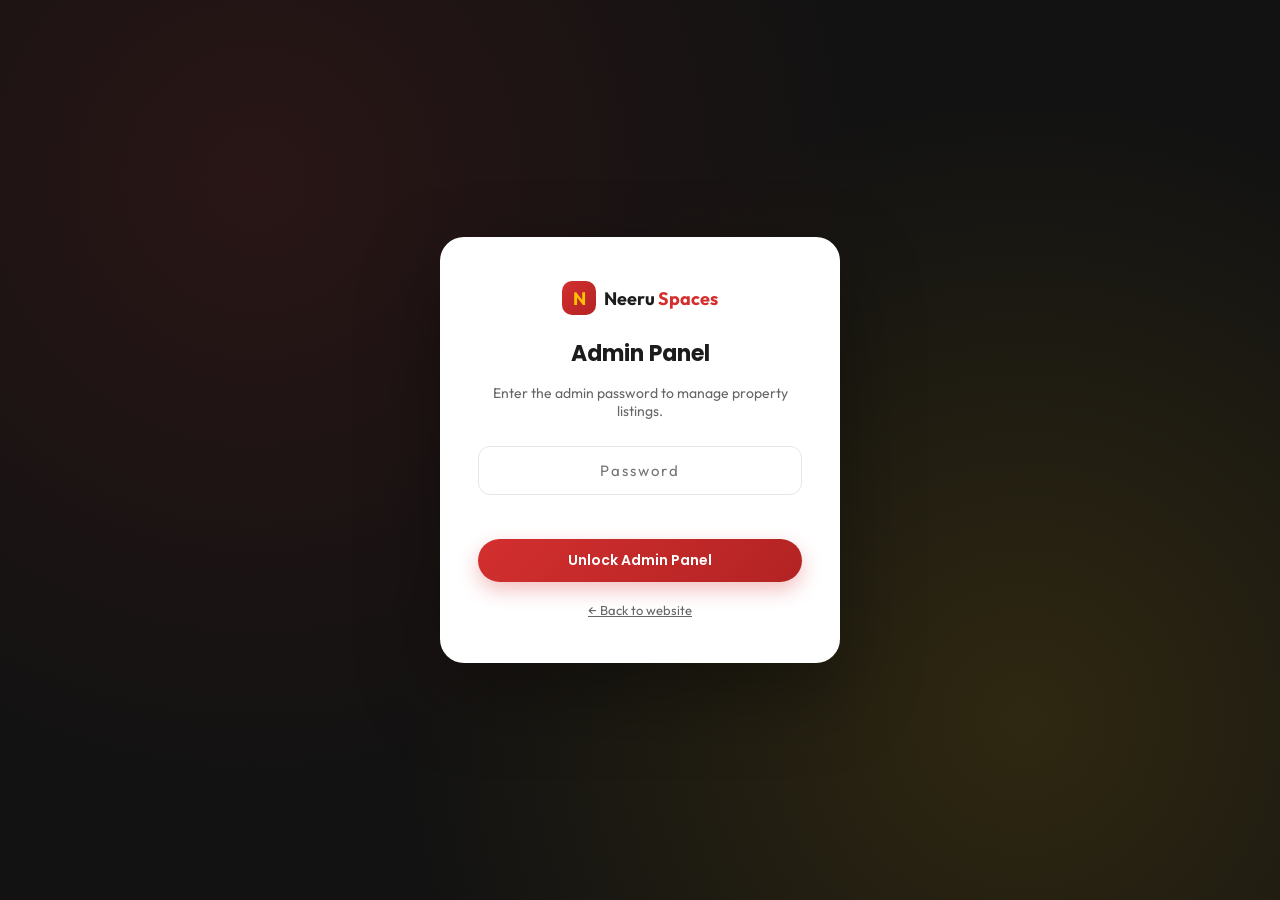
<file: admin.html>
<!DOCTYPE html>
<html lang="en">
<head>
<meta charset="UTF-8">
<meta name="viewport" content="width=device-width, initial-scale=1.0">
<title>Admin Panel | Neeru Spaces</title>
<meta name="robots" content="noindex, nofollow">
<link rel="icon" type="image/svg+xml" href="data:image/svg+xml,%3Csvg xmlns='http://www.w3.org/2000/svg' viewBox='0 0 100 100'%3E%3Crect width='100' height='100' rx='20' fill='%23D32F2F'/%3E%3Ctext x='50' y='68' font-size='58' text-anchor='middle' fill='%23FFC107' font-family='Georgia,serif'%3EN%3C/text%3E%3C/svg%3E">
<link href="https://fonts.googleapis.com/css2?family=Poppins:wght@400;500;600;700;800&family=Outfit:wght@300;400;500;600&display=swap" rel="stylesheet">
<link rel="stylesheet" href="admin.css">
</head>
<body>

<!-- ================= LOGIN SCREEN ================= -->
<div class="login-screen" id="loginScreen">
  <div class="login-box">
    <div class="login-logo">
      <span class="logo-mark">N</span>
      <span>Neeru <em>Spaces</em></span>
    </div>
    <h1>Admin Panel</h1>
    <p class="login-sub">Enter the admin password to manage property listings.</p>
    <form id="loginForm">
      <input type="password" id="loginPassword" placeholder="Password" autocomplete="off" required>
      <span class="login-error" id="loginError"></span>
      <button type="submit" class="btn btn-primary">Unlock Admin Panel</button>
    </form>
    <a href="index.html" class="back-link">&larr; Back to website</a>
  </div>
</div>

<!-- ================= ADMIN DASHBOARD ================= -->
<div class="admin-app" id="adminApp" hidden>
  <header class="admin-header">
    <div class="admin-header-inner">
      <div class="login-logo">
        <span class="logo-mark">N</span>
        <span>Neeru <em>Spaces</em> <small>Admin</small></span>
      </div>
      <div class="admin-header-actions">
        <a href="index.html" target="_blank" class="btn btn-outline">View Site</a>
        <button id="logoutBtn" class="btn btn-ghost">Log Out</button>
      </div>
    </div>
  </header>

  <main class="admin-main">
    <div class="admin-toolbar">
      <div>
        <h1>Property Listings</h1>
        <p id="propCount">0 properties</p>
      </div>
      <button class="btn btn-primary" id="addPropertyBtn">+ Add Property</button>
    </div>

    <div class="admin-table-wrap">
      <table class="admin-table">
        <thead>
          <tr>
            <th>Image</th>
            <th>Title</th>
            <th>Location</th>
            <th>Price</th>
            <th>Beds / Baths</th>
            <th>Featured</th>
            <th>Actions</th>
          </tr>
        </thead>
        <tbody id="adminTableBody"><!-- injected --></tbody>
      </table>
      <p class="admin-empty" id="adminEmpty" hidden>No properties yet. Click "Add Property" to create your first listing.</p>
    </div>
  </main>
</div>

<!-- ================= PROPERTY FORM MODAL ================= -->
<div class="admin-modal-overlay" id="formOverlay">
  <div class="admin-modal">
    <button class="admin-modal-close" id="formClose" aria-label="Close">&times;</button>
    <h2 id="formTitle">Add Property</h2>
    <form id="propertyForm">
      <input type="hidden" id="p-id">
      <div class="form-grid">
        <div class="form-row">
          <label for="p-title">Title</label>
          <input type="text" id="p-title" required placeholder="e.g. 2BHK Modern Apartment">
        </div>
        <div class="form-row">
          <label for="p-location">Location</label>
          <input type="text" id="p-location" required placeholder="e.g. MVP Colony, Visakhapatnam">
        </div>
        <div class="form-row">
          <label for="p-owner">Property Owner</label>
          <input type="text" id="p-owner" placeholder="e.g. Dr Keerthi">
        </div>
        <div class="form-row">
          <label for="p-contact">Owner Contact Number</label>
          <input type="tel" id="p-contact" placeholder="10-digit mobile number">
        </div>
        <div class="form-row">
          <label for="p-price">Price (₹ / month)</label>
          <input type="number" id="p-price" required min="0" placeholder="e.g. 18000">
        </div>
        <div class="form-row">
          <label for="p-deposit">Deposit (₹)</label>
          <input type="number" id="p-deposit" min="0" placeholder="e.g. 50000">
        </div>
        <div class="form-row form-row-full">
          <label for="p-map-url">Google Maps Link</label>
          <input type="url" id="p-map-url" placeholder="https://maps.app.goo.gl/…">
        </div>
        <div class="form-row">
          <label for="p-type">Property Type</label>
          <select id="p-type" required>
            <option value="Apartment">Apartment</option>
            <option value="Villa">Villa</option>
            <option value="Independent House">Independent House</option>
            <option value="Commercial">Commercial</option>
            <option value="Office Space">Office Space</option>
            <option value="Shop">Shop</option>
            <option value="Land">Land</option>
            <option value="Warehouse">Warehouse</option>
            <option value="Luxury Home">Luxury Home</option>
          </select>
        </div>
        <div class="form-row">
          <label for="p-category">Category</label>
          <select id="p-category" required>
            <option value="Residential">Residential</option>
            <option value="Commercial">Commercial</option>
          </select>
        </div>
        <div class="form-row">
          <label for="p-beds">Bedrooms</label>
          <input type="number" id="p-beds" min="0" required placeholder="e.g. 2">
        </div>
        <div class="form-row">
          <label for="p-baths">Bathrooms</label>
          <input type="number" id="p-baths" min="0" required placeholder="e.g. 2">
        </div>
        <div class="form-row">
          <label for="p-area">Area</label>
          <input type="text" id="p-area" required placeholder="e.g. 1150 sqft">
        </div>
        <div class="form-row">
          <label for="p-parking">Parking</label>
          <input type="text" id="p-parking" placeholder="e.g. Yes (2 cars)">
        </div>
        <div class="form-row">
          <label for="p-furnished">Furnished</label>
          <select id="p-furnished">
            <option>Unfurnished</option>
            <option>Semi-Furnished</option>
            <option>Fully Furnished</option>
          </select>
        </div>
        <div class="form-row form-row-full">
          <label for="p-desc">Description</label>
          <textarea id="p-desc" rows="3" required placeholder="Short description of the property"></textarea>
        </div>
        <div class="form-row form-row-full">
          <label for="p-amenities">Amenities (comma separated)</label>
          <input type="text" id="p-amenities" placeholder="e.g. Lift, Power Backup, Security">
        </div>
        <div class="form-row form-row-full">
          <label for="p-image">Property Photos</label>
          <input type="file" id="p-image" accept="image/*" multiple>
          <small>Select one or more photos. Choosing new photos replaces the current gallery.</small>
          <div class="image-preview" id="imagePreview"></div>
        </div>
        <div class="form-row">
          <label class="checkbox-row"><input type="checkbox" id="p-featured"> Mark as Featured</label>
        </div>
        <div class="form-row">
          <label class="checkbox-row"><input type="checkbox" id="p-new"> Mark as New</label>
        </div>
      </div>
      <div class="form-actions">
        <button type="button" class="btn btn-outline" id="formCancel">Cancel</button>
        <button type="submit" class="btn btn-primary">Save Property</button>
      </div>
    </form>
  </div>
</div>

<div class="admin-toast" id="adminToast"></div>

<script src="admin.js"></script>
</body>
</html>
</file>
<file: style.css>
/* ============================================================
   NEERU SPACES — Design Tokens
   ============================================================ */
:root{
  --red:#D32F2F;
  --red-dark:#B32323;
  --gold:#FFC107;
  --gold-soft:#FFECB3;
  --white:#FFFFFF;
  --dark:#121212;
  --gray:#F5F5F5;

  --ink:#1c1c1c;
  --ink-soft:#5a5a5a;
  --surface:#FFFFFF;
  --surface-alt:#F5F5F5;
  --border:rgba(18,18,18,.08);
  --glass-bg:rgba(255,255,255,.55);
  --glass-border:rgba(255,255,255,.35);
  --shadow-sm:0 4px 16px rgba(18,18,18,.06);
  --shadow-md:0 12px 32px rgba(18,18,18,.10);
  --shadow-lg:0 24px 60px rgba(18,18,18,.16);

  --font-display:'Playfair Display', serif;
  --font-head:'Poppins', sans-serif;
  --font-body:'Outfit', sans-serif;

  --radius-sm:12px;
  --radius-md:20px;
  --radius-lg:32px;
  --nav-h:82px;
  --ease:cubic-bezier(.22,1,.36,1);
}

[data-theme="dark"]{
  --ink:#f2f0ec;
  --ink-soft:#b9b6b0;
  --surface:#181818;
  --surface-alt:#1e1e1e;
  --border:rgba(255,255,255,.08);
  --glass-bg:rgba(30,30,30,.55);
  --glass-border:rgba(255,255,255,.08);
  --gray:#161616;
}

*,*::before,*::after{box-sizing:border-box;}
html{scroll-behavior:smooth;}
html,body{margin:0;padding:0;}
body{
  font-family:var(--font-body);
  color:var(--ink);
  background:var(--surface);
  overflow-x:hidden;
  transition:background .4s var(--ease), color .4s var(--ease);
}
img{max-width:100%;display:block;}
a{color:inherit;text-decoration:none;}
button{font-family:inherit;cursor:pointer;border:none;background:none;color:inherit;}
ul{list-style:none;margin:0;padding:0;}
h1,h2,h3,h4{font-family:var(--font-head);margin:0;line-height:1.15;color:var(--ink);}
p{margin:0;color:var(--ink-soft);line-height:1.7;}

@media (prefers-reduced-motion: reduce){
  *{animation-duration:.001s !important; transition-duration:.001s !important;}
}

.container{max-width:1240px;margin:0 auto;padding:0 24px;}
.container-narrow{max-width:820px;}

/* ============ scrollbar & cursor ============ */
::selection{background:var(--gold);color:var(--dark);}

.cursor-dot, .cursor-glow{
  position:fixed;top:0;left:0;pointer-events:none;z-index:9999;
  transform:translate(-50%,-50%);
}
.cursor-dot{
  width:8px;height:8px;border-radius:50%;background:var(--red);
  transition:width .2s var(--ease), height .2s var(--ease), background .2s var(--ease);
}
.cursor-dot.grow{width:44px;height:44px;background:rgba(211,47,47,.15);border:2px solid var(--red);}
.cursor-glow{
  width:280px;height:280px;border-radius:50%;
  background:radial-gradient(circle, rgba(255,193,7,.12), transparent 70%);
  transition:opacity .3s var(--ease);
  opacity:0;
}
body.cursor-active .cursor-glow{opacity:1;}
@media (hover:none), (pointer:coarse){ .cursor-dot,.cursor-glow{display:none;} }

.scroll-progress{
  position:fixed;top:0;left:0;height:3px;width:0%;
  background:linear-gradient(90deg,var(--red),var(--gold));
  z-index:2001;transition:width .1s linear;
}

/* ============ loader ============ */
#loader{
  position:fixed;inset:0;z-index:3000;background:var(--dark);
  display:flex;align-items:center;justify-content:center;
  transition:opacity .6s var(--ease), visibility .6s var(--ease);
}
#loader.hidden{opacity:0;visibility:hidden;}
.loader-inner{display:flex;flex-direction:column;align-items:center;gap:18px;}
.loader-tag{animation:swing 1.8s ease-in-out infinite;transform-origin:20% 20%;}
@keyframes swing{0%,100%{transform:rotate(-6deg);}50%{transform:rotate(6deg);}}
.loader-word{font-family:var(--font-head);letter-spacing:6px;color:var(--white);font-size:14px;font-weight:600;}
.loader-word span{color:var(--gold);}
.loader-bar{width:180px;height:2px;background:rgba(255,255,255,.15);border-radius:2px;overflow:hidden;}
.loader-bar-fill{width:0%;height:100%;background:linear-gradient(90deg,var(--red),var(--gold));transition:width .3s linear;}

/* ============ buttons ============ */
.btn{
  display:inline-flex;align-items:center;justify-content:center;gap:8px;
  padding:13px 26px;border-radius:100px;font-weight:600;font-size:14.5px;
  font-family:var(--font-head);transition:transform .35s var(--ease), box-shadow .35s var(--ease), background .3s;
  white-space:nowrap;
}
.btn-lg{padding:16px 32px;font-size:15px;}
.btn-primary{background:linear-gradient(135deg,var(--red),var(--red-dark));color:#fff;box-shadow:0 10px 24px rgba(211,47,47,.30);}
.btn-primary:hover{transform:translateY(-3px);box-shadow:0 16px 32px rgba(211,47,47,.40);}
.btn-outline{background:transparent;border:1.5px solid var(--border);color:var(--ink);}
.btn-outline:hover{border-color:var(--red);color:var(--red);}
.btn-outline-light{background:transparent;border:1.5px solid rgba(255,255,255,.5);color:#fff;}
.btn-outline-light:hover{background:rgba(255,255,255,.12);}
.btn-ghost{background:rgba(18,18,18,.05);color:var(--ink);}
[data-theme="dark"] .btn-ghost{background:rgba(255,255,255,.08);}
.btn-icon-round{
  width:48px;height:48px;border-radius:50%;display:flex;align-items:center;justify-content:center;
  background:rgba(255,255,255,.14);color:#fff;border:1px solid rgba(255,255,255,.3);
  backdrop-filter:blur(10px);transition:transform .3s var(--ease), background .3s;
}
.btn-icon-round:hover{background:var(--gold);color:var(--dark);transform:translateY(-3px) scale(1.06);}

/* ============ glass ============ */
.glass-card{
  background:var(--glass-bg);
  border:1px solid var(--glass-border);
  backdrop-filter:blur(20px) saturate(150%);
  -webkit-backdrop-filter:blur(20px) saturate(150%);
  border-radius:var(--radius-md);
  box-shadow:var(--shadow-md);
}

/* ============ navbar ============ */
.navbar{
  position:fixed;top:0;left:0;right:0;z-index:1000;height:var(--nav-h);
  display:flex;align-items:center;
  background:rgba(255,255,255,.7);
  backdrop-filter:blur(16px) saturate(160%);
  -webkit-backdrop-filter:blur(16px) saturate(160%);
  border-bottom:1px solid rgba(18,18,18,.05);
  transition:background .4s, height .4s var(--ease), box-shadow .4s;
}
[data-theme="dark"] .navbar{background:rgba(18,18,18,.7);border-bottom-color:rgba(255,255,255,.06);}
.navbar.scrolled{height:66px;box-shadow:0 8px 30px rgba(18,18,18,.08);}
.nav-inner{
  max-width:1280px;margin:0 auto;width:100%;padding:0 24px;
  display:flex;align-items:center;justify-content:space-between;gap:24px;
}
.nav-logo{display:flex;align-items:center;gap:10px;}
.nav-logo-mark{
  width:38px;height:38px;border-radius:12px;background:linear-gradient(135deg,var(--red),var(--red-dark));
  color:var(--gold);font-family:var(--font-display);font-weight:700;font-size:19px;
  display:flex;align-items:center;justify-content:center;
}
.nav-logo-text{font-family:var(--font-head);font-weight:700;font-size:18.5px;letter-spacing:.2px;}
.nav-logo-text em{color:var(--red);font-style:normal;}

.nav-links{display:flex;align-items:center;gap:30px;}
.nav-links > a, .nav-item > a{font-size:14.5px;font-weight:500;position:relative;padding:6px 0;}
.nav-links > a::after, .nav-item > a::after{
  content:'';position:absolute;left:0;bottom:0;width:0;height:2px;background:var(--red);transition:width .3s var(--ease);
}
.nav-links > a:hover::after, .nav-item > a:hover::after{width:100%;}
.nav-item{position:relative;}
.mega-menu{
  position:absolute;top:calc(100% + 18px);left:50%;transform:translateX(-50%) translateY(10px);
  width:440px;background:var(--surface);border:1px solid var(--border);border-radius:18px;
  box-shadow:var(--shadow-lg);padding:14px;display:grid;grid-template-columns:1fr 1fr;gap:6px;
  opacity:0;visibility:hidden;transition:all .3s var(--ease);
}
.nav-item:hover .mega-menu{opacity:1;visibility:visible;transform:translateX(-50%) translateY(0);}
.mega-menu a{padding:12px 14px;border-radius:12px;display:flex;flex-direction:column;gap:2px;transition:background .2s;}
.mega-menu a:hover{background:var(--surface-alt);}
.mega-menu strong{font-size:14px;}
.mega-menu span{font-size:12px;color:var(--ink-soft);}

.nav-actions{display:flex;align-items:center;gap:12px;}
.theme-toggle{
  width:40px;height:40px;border-radius:50%;display:flex;align-items:center;justify-content:center;
  background:var(--surface-alt);color:var(--ink);
}
.icon-moon{display:none;}
[data-theme="dark"] .icon-sun{display:none;}
[data-theme="dark"] .icon-moon{display:block;}
.nav-burger{display:none;flex-direction:column;gap:5px;width:26px;}
.nav-burger span{height:2px;background:var(--ink);border-radius:2px;transition:all .3s var(--ease);}

/* ============ hero ============ */
.hero{position:relative;min-height:100vh;display:flex;align-items:center;overflow:hidden;color:#fff;}
.hero-slides{position:absolute;inset:0;z-index:0;}
.hero-slide{
  position:absolute;inset:0;background-size:cover;background-position:center;
  opacity:0;transition:opacity 1.8s ease;
}
.hero-slide.active{opacity:1;animation:kenburns 14s ease-in-out infinite alternate;}
@keyframes kenburns{from{transform:scale(1);}to{transform:scale(1.08);}}
.hero-particles{position:absolute;inset:0;z-index:1;pointer-events:none;}
.hero-particles span{
  position:absolute;bottom:-10px;width:4px;height:4px;border-radius:50%;
  background:rgba(255,193,7,.65);animation:floatUp linear infinite;
}
@keyframes floatUp{to{transform:translateY(-110vh) translateX(20px);opacity:0;}}

.hero-content{position:relative;z-index:2;max-width:900px;margin:0 auto;padding:180px 24px 100px;text-align:center;}
.hero-eyebrow{
  font-family:var(--font-head);text-transform:uppercase;letter-spacing:3px;font-size:12.5px;
  color:var(--gold);margin-bottom:18px;font-weight:600;
}
.hero-title{font-family:var(--font-display);font-size:clamp(2.4rem,6vw,4.6rem);font-weight:600;margin-bottom:20px;min-height:1.3em;}
.typed-line::after{content:'|';color:var(--gold);animation:blink 1s step-end infinite;margin-left:2px;}
@keyframes blink{50%{opacity:0;}}
.hero-sub{max-width:620px;margin:0 auto 40px;font-size:17px;color:rgba(255,255,255,.85);}
.hero-ctas{display:flex;align-items:center;justify-content:center;gap:14px;flex-wrap:wrap;margin-bottom:70px;}

.hero-float-cards{display:flex;justify-content:center;gap:20px;flex-wrap:wrap;}
.float-card{
  padding:20px 26px;display:flex;flex-direction:column;align-items:flex-start;min-width:170px;
  color:#fff;animation:floatCard 5s ease-in-out infinite;
}
.float-card-2{animation-delay:1.2s;}
@keyframes floatCard{0%,100%{transform:translateY(0);}50%{transform:translateY(-10px);}}
.float-card-value{display:flex;align-items:baseline;gap:3px;}
.float-card .stat-num, .float-card .stat-plus{font-family:var(--font-head);font-size:28px;font-weight:700;color:var(--gold);}
.float-card .stat-label{font-size:12.5px;color:rgba(255,255,255,.8);margin-top:2px;}

.scroll-indicator{
  position:absolute;left:50%;bottom:34px;transform:translateX(-50%);z-index:2;
  width:26px;height:42px;border:2px solid rgba(255,255,255,.6);border-radius:20px;
}
.scroll-indicator span{
  position:absolute;top:8px;left:50%;transform:translateX(-50%);width:4px;height:8px;border-radius:2px;
  background:var(--gold);animation:scrollDot 1.8s ease infinite;
}
@keyframes scrollDot{0%{opacity:1;top:8px;}100%{opacity:0;top:22px;}}

/* reveal on scroll */
.reveal{opacity:0;transform:translateY(34px);transition:opacity .8s var(--ease), transform .8s var(--ease);}
.reveal.in{opacity:1;transform:translateY(0);}

/* ============ search ============ */
.search-section{padding:0 0 90px;margin-top:-56px;position:relative;z-index:3;}
.search-panel{padding:28px;}
.search-form{display:grid;grid-template-columns:repeat(5,1fr) auto;gap:16px;align-items:end;}
.search-field{display:flex;flex-direction:column;gap:6px;}
.search-field label{font-size:12px;font-weight:600;color:var(--ink-soft);text-transform:uppercase;letter-spacing:.5px;}
.search-field select{
  padding:12px 14px;border-radius:12px;border:1px solid var(--border);background:var(--surface);
  color:var(--ink);font-family:inherit;font-size:14px;
}
.search-btn{height:46px;}

/* ============ section heads ============ */
.section-head{text-align:center;max-width:640px;margin:0 auto 56px;}
.eyebrow{
  font-family:var(--font-head);text-transform:uppercase;letter-spacing:3px;font-size:12px;font-weight:700;
  color:var(--red);margin-bottom:12px;
}
.section-head h2{font-size:clamp(1.8rem,3.4vw,2.6rem);margin-bottom:14px;}
.section-sub{font-size:15.5px;}
.section-head.light .eyebrow{color:var(--gold);}
.section-head.light h2, .section-head.light p{color:#fff;}

/* ============ properties ============ */
.properties-section{padding:100px 0;background:var(--surface-alt);}
.properties-grid{display:grid;grid-template-columns:repeat(auto-fill,minmax(300px,1fr));gap:28px;}
.property-card{
  background:var(--surface);border-radius:var(--radius-md);overflow:hidden;border:1px solid var(--border);
  box-shadow:var(--shadow-sm);transition:transform .45s var(--ease), box-shadow .45s var(--ease);
  position:relative;
}
.property-card:hover{box-shadow:var(--shadow-lg);}
.property-media{position:relative;height:220px;overflow:hidden;}
.property-media img{width:100%;height:100%;object-fit:cover;transition:transform .6s var(--ease);}
.property-card:hover .property-media img{transform:scale(1.08);}
.property-badges{position:absolute;top:14px;left:14px;display:flex;gap:8px;}
.badge{
  padding:5px 12px;border-radius:100px;font-size:11px;font-weight:700;text-transform:uppercase;letter-spacing:.4px;
  backdrop-filter:blur(6px);
}
.badge-new{background:rgba(211,47,47,.9);color:#fff;}
.badge-featured{background:rgba(255,193,7,.92);color:var(--dark);}
.badge-verified{background:rgba(18,18,18,.75);color:var(--gold);}
.fav-btn{
  position:absolute;top:14px;right:14px;width:38px;height:38px;border-radius:50%;
  background:rgba(255,255,255,.85);display:flex;align-items:center;justify-content:center;font-size:16px;
  transition:transform .3s var(--ease), background .3s;
}
.fav-btn.active{background:var(--gold-soft);}
.fav-btn:hover{transform:scale(1.12);}
.property-body{padding:20px 22px 22px;}
.property-price{font-family:var(--font-head);font-weight:700;font-size:20px;color:var(--red);}
.property-price span{font-size:12.5px;color:var(--ink-soft);font-weight:400;}
.property-title{font-size:16.5px;margin:8px 0 4px;}
.property-loc{font-size:13px;color:var(--ink-soft);margin-bottom:14px;display:flex;align-items:center;gap:5px;}
.property-map-link{display:inline-block;font-size:12.5px;color:#1769d2;margin:-8px 0 14px;text-decoration:underline;text-underline-offset:3px;}
.property-specs{display:flex;flex-wrap:wrap;gap:12px;font-size:12.5px;color:var(--ink-soft);margin-bottom:18px;padding-top:14px;border-top:1px solid var(--border);}
.property-specs span{display:flex;align-items:center;gap:5px;}
.property-actions{display:flex;gap:10px;}
.property-actions .btn{flex:1;padding:11px;font-size:13px;}

.properties-empty{text-align:center;padding:60px 0;color:var(--ink-soft);}

/* ============ modal ============ */
.modal-overlay{
  position:fixed;inset:0;z-index:2500;background:rgba(18,18,18,.65);backdrop-filter:blur(6px);
  display:flex;align-items:center;justify-content:center;padding:24px;
  opacity:0;visibility:hidden;transition:opacity .35s var(--ease), visibility .35s;
}
.modal-overlay.open{opacity:1;visibility:visible;}
.modal-box{
  background:var(--surface);border-radius:28px;max-width:760px;width:100%;max-height:88vh;overflow-y:auto;
  position:relative;transform:scale(.94) translateY(20px);transition:transform .4s var(--ease);
}
.modal-overlay.open .modal-box{transform:scale(1) translateY(0);}
.modal-close{
  position:absolute;top:18px;right:18px;z-index:2;width:38px;height:38px;border-radius:50%;
  background:rgba(255,255,255,.9);font-size:22px;display:flex;align-items:center;justify-content:center;color:var(--dark);
}
.modal-gallery{display:grid;grid-template-columns:repeat(2,minmax(0,1fr));gap:6px;max-height:440px;overflow-y:auto;padding:6px;border-radius:28px 28px 0 0;}
.modal-gallery img{width:100%;height:210px;object-fit:cover;border-radius:10px;}
.modal-body{padding:28px 30px 34px;}
.modal-badges{display:flex;gap:8px;margin-bottom:10px;}
.modal-body h3{font-size:22px;margin-bottom:4px;}
.modal-location{font-size:13.5px;margin-bottom:10px;}
.modal-price{font-family:var(--font-head);font-weight:700;font-size:24px;color:var(--red);margin-bottom:18px;}
.modal-specs{display:flex;flex-wrap:wrap;gap:16px;padding:16px 0;border-top:1px solid var(--border);border-bottom:1px solid var(--border);margin-bottom:18px;font-size:13.5px;}
.modal-desc{margin-bottom:18px;}
.modal-amenities{display:flex;flex-wrap:wrap;gap:8px;margin-bottom:22px;}
.modal-amenities span{background:var(--surface-alt);padding:6px 14px;border-radius:100px;font-size:12.5px;}
.modal-map{margin-bottom:22px;}
.modal-owner{display:flex;align-items:center;justify-content:space-between;flex-wrap:wrap;gap:14px;padding-top:18px;border-top:1px solid var(--border);}
.modal-owner span{display:block;font-size:12.5px;color:var(--ink-soft);}
.modal-owner-actions{display:flex;gap:10px;}

/* ============ categories ============ */
.categories-section{padding:100px 0;}
.categories-grid{display:grid;grid-template-columns:repeat(auto-fill,minmax(160px,1fr));gap:20px;}
.cat-card{
  background:var(--surface-alt);border-radius:20px;padding:32px 16px;text-align:center;
  display:flex;flex-direction:column;align-items:center;gap:12px;font-weight:600;font-size:14px;
}
.cat-icon{font-size:32px;}

/* ============ why us ============ */
.why-section{padding:110px 0;background:var(--dark);color:#fff;}
.why-grid{display:grid;grid-template-columns:repeat(auto-fill,minmax(230px,1fr));gap:24px;}
.why-card{
  background:rgba(255,255,255,.05);border:1px solid rgba(255,255,255,.08);border-radius:20px;padding:30px 26px;
  transition:transform .4s var(--ease), background .4s;
}
.why-card:hover{transform:translateY(-6px);background:rgba(255,255,255,.09);}
.why-num{font-family:var(--font-display);font-size:15px;color:var(--gold);font-weight:700;}
.why-card h3{color:#fff;margin:10px 0 8px;font-size:17px;}
.why-card p{color:rgba(255,255,255,.65);font-size:14px;}

/* ============ services ============ */
.services-section{padding:100px 0;}
.services-grid{display:grid;grid-template-columns:repeat(auto-fill,minmax(260px,1fr));gap:24px;}
.service-card{
  padding:30px 26px;border-radius:20px;border:1px solid var(--border);background:var(--surface);
  transition:transform .4s var(--ease), box-shadow .4s, border-color .4s;
}
.service-card:hover{transform:translateY(-6px);box-shadow:var(--shadow-md);border-color:var(--gold);}
.service-card h3{font-size:16.5px;margin-bottom:10px;color:var(--red);}
.service-card p{font-size:14px;}

/* ============ stats ============ */
.stats-section{padding:90px 0;background:linear-gradient(135deg,var(--red),var(--red-dark));color:#fff;}
.stats-grid{display:grid;grid-template-columns:repeat(auto-fit,minmax(160px,1fr));gap:24px;text-align:center;}
.stat-item .stat-num, .stat-item .stat-plus{font-family:var(--font-head);font-weight:800;font-size:clamp(2rem,4vw,2.8rem);color:var(--gold);}
.stat-item p{color:rgba(255,255,255,.85);margin-top:6px;font-size:14px;}

/* ============ timeline ============ */
.timeline-section{padding:110px 0;}
.timeline{position:relative;display:flex;flex-wrap:wrap;justify-content:space-between;gap:40px;padding-top:20px;}
.timeline::before{
  content:'';position:absolute;top:9px;left:0;right:0;height:2px;
  background:repeating-linear-gradient(90deg,var(--gold) 0 10px, transparent 10px 18px);
  z-index:0;
}
.timeline-item{position:relative;flex:1;min-width:160px;text-align:center;z-index:1;}
.timeline-dot{width:20px;height:20px;border-radius:50%;background:var(--red);border:4px solid var(--gold-soft);margin:0 auto 20px;}
.timeline-item h3{font-size:16px;margin-bottom:8px;}
.timeline-item p{font-size:13.5px;}

/* ============ testimonials ============ */
.testimonials-section{padding:100px 0;background:var(--surface-alt);}
.testimonial-slider{position:relative;overflow:hidden;}
.testimonial-track{display:flex;transition:transform .6s var(--ease);}
.testimonial-card{
  min-width:100%;padding:40px;display:flex;flex-direction:column;gap:20px;text-align:center;align-items:center;max-width:640px;margin:0 auto;
}
.stars{color:var(--gold);font-size:18px;letter-spacing:3px;}
.testimonial-card p{font-size:17px;font-style:italic;color:var(--ink);max-width:500px;}
.testimonial-person{display:flex;align-items:center;gap:12px;}
.testimonial-avatar{width:48px;height:48px;border-radius:50%;display:flex;align-items:center;justify-content:center;background:var(--gold-soft);color:var(--red);flex:none;}
.testimonial-avatar svg{width:26px;height:26px;fill:none;stroke:currentColor;stroke-width:1.8;stroke-linecap:round;stroke-linejoin:round;}
.testimonial-person div{text-align:left;}
.testimonial-person strong{display:block;font-size:14.5px;}
.testimonial-person span{font-size:12.5px;color:var(--ink-soft);}
.testimonial-dots{display:flex;justify-content:center;gap:8px;margin-top:24px;}
.testimonial-dots button{width:9px;height:9px;border-radius:50%;background:var(--border);transition:background .3s, width .3s;}
.testimonial-dots button.active{background:var(--red);width:24px;border-radius:5px;}

/* ============ logos marquee ============ */
.logos-section{padding:50px 0;border-top:1px solid var(--border);border-bottom:1px solid var(--border);overflow:hidden;}
.logos-track{display:flex;gap:80px;width:max-content;animation:marquee 26s linear infinite;}
.logos-track span{font-family:var(--font-head);font-weight:600;font-size:16px;color:var(--ink-soft);opacity:.6;white-space:nowrap;}
@keyframes marquee{from{transform:translateX(0);}to{transform:translateX(-50%);}}

/* ============ gallery ============ */
.gallery-section{padding:100px 0;}
.gallery-masonry{columns:4 220px;column-gap:16px;}
.gallery-masonry img{width:100%;border-radius:16px;margin-bottom:16px;cursor:zoom-in;transition:transform .4s var(--ease), filter .4s;break-inside:avoid;}
.gallery-masonry img:hover{transform:scale(1.02);filter:brightness(1.05);}

.lightbox{
  position:fixed;inset:0;background:rgba(10,10,10,.92);z-index:2600;display:flex;align-items:center;justify-content:center;
  opacity:0;visibility:hidden;transition:opacity .3s, visibility .3s;
}
.lightbox.open{opacity:1;visibility:visible;}
.lightbox img{max-width:88vw;max-height:82vh;border-radius:12px;}
.lightbox-close{position:absolute;top:24px;right:32px;color:#fff;font-size:32px;}
.lightbox-nav{position:absolute;top:50%;transform:translateY(-50%);color:#fff;font-size:40px;padding:10px 18px;}
.lightbox-prev{left:12px;}
.lightbox-next{right:12px;}

/* ============ video ============ */
.video-section{padding:100px 0;}
.video-frame{
  position:relative;height:420px;border-radius:28px;background-size:cover;background-position:center;
  display:flex;flex-direction:column;align-items:center;justify-content:center;gap:20px;color:#fff;overflow:hidden;
}
.play-btn{
  width:78px;height:78px;border-radius:50%;background:rgba(255,255,255,.15);backdrop-filter:blur(10px);
  border:2px solid rgba(255,255,255,.5);display:flex;align-items:center;justify-content:center;color:#fff;
  transition:transform .4s var(--ease), background .3s;
}
.play-btn:hover{transform:scale(1.1);background:var(--red);}
.video-frame p{font-family:var(--font-head);font-weight:600;font-size:15px;}

/* ============ faq ============ */
.faq-section{padding:100px 0;}
.faq-item{border-bottom:1px solid var(--border);}
.faq-q{
  width:100%;display:flex;align-items:center;justify-content:space-between;padding:22px 4px;
  text-align:left;font-family:var(--font-head);font-weight:600;font-size:15.5px;
}
.faq-icon{transition:transform .35s var(--ease);color:var(--red);font-size:20px;}
.faq-item.open .faq-icon{transform:rotate(45deg);}
.faq-a{max-height:0;overflow:hidden;transition:max-height .4s var(--ease);}
.faq-a p{padding:0 4px 22px;font-size:14.5px;}

/* ============ list your property ============ */
.list-property-section{padding:72px 0;background:var(--surface-alt);}
.list-property-card{display:flex;align-items:center;justify-content:space-between;gap:32px;padding:42px 48px;border-radius:var(--radius-lg);background:linear-gradient(125deg,#171717,#29221c);box-shadow:var(--shadow-md);}
.list-property-copy{max-width:690px;}
.list-property-copy .eyebrow{color:var(--gold);}
.list-property-copy h2{color:#fff;font-size:clamp(1.6rem,3vw,2.25rem);margin-bottom:12px;}
.list-property-copy>p:not(.eyebrow){color:rgba(255,255,255,.78);}
.list-property-copy .list-property-note{font-size:13px;margin-top:8px;color:rgba(255,255,255,.58);}
.list-property-whatsapp{display:inline-flex;align-items:center;justify-content:center;gap:10px;flex-shrink:0;padding:15px 20px;border-radius:14px;background:#20b65a;color:#fff;font-weight:700;box-shadow:0 8px 22px rgba(32,182,90,.22);transition:transform .3s var(--ease),background .3s;}
.list-property-whatsapp:hover{background:#169b49;transform:translateY(-3px);}

/* ============ contact ============ */
.contact-section{padding:110px 0;background:var(--dark);color:#fff;}
.contact-section .section-head h2{color:#fff;}
.contact-heading-accent{color:var(--gold);position:relative;white-space:nowrap;}
.contact-heading-accent::after{content:"";position:absolute;left:4%;right:4%;bottom:-7px;height:3px;border-radius:99px;background:var(--red);}
.contact-grid{display:grid;grid-template-columns:1fr 1.1fr;gap:50px;}
.info-row{margin-bottom:22px;}
.info-row strong{display:block;color:var(--gold);font-size:12.5px;text-transform:uppercase;letter-spacing:1px;margin-bottom:6px;}
.info-row p{color:rgba(255,255,255,.85);}
.contact-map{width:100%;height:180px;border:0;border-radius:16px;margin-top:20px;}
.contact-form{padding:32px;display:flex;flex-direction:column;gap:16px;}
.form-row{display:flex;flex-direction:column;gap:6px;}
.form-row label{font-size:12.5px;font-weight:600;color:rgba(255,255,255,.7);text-transform:uppercase;letter-spacing:.5px;}
.form-row input, .form-row select, .form-row textarea{
  padding:13px 16px;border-radius:12px;border:1px solid rgba(255,255,255,.15);background:rgba(255,255,255,.06);
  color:#fff;font-family:inherit;font-size:14px;resize:vertical;
}
.contact-form select{background:#fff;color:#1c1c1c;}
.contact-form select option{background:#fff;color:#1c1c1c;}
.form-row input:focus, .form-row select:focus, .form-row textarea:focus{outline:2px solid var(--gold);}
.form-row.error input, .form-row.error select, .form-row.error textarea{outline:2px solid var(--red);}
.form-error{font-size:12px;color:#ff8a80;min-height:14px;}

/* ============ footer ============ */
.footer{position:relative;background:var(--dark);color:rgba(255,255,255,.75);padding-top:60px;}
.footer-wave{position:absolute;top:-1px;left:0;width:100%;height:60px;color:var(--surface);transform:translateY(-100%);}
.footer-grid{display:grid;grid-template-columns:1.6fr 1fr 1fr 1fr 1.3fr;gap:36px;padding-bottom:50px;}
.footer-brand p{color:rgba(255,255,255,.6);font-size:13.5px;margin:14px 0 18px;max-width:280px;}
.footer-social{display:flex;gap:10px;}
.footer-social a{
  width:36px;height:36px;border-radius:50%;background:rgba(255,255,255,.08);display:flex;align-items:center;justify-content:center;
  font-size:12px;text-transform:uppercase;transition:background .3s, transform .3s;
}
.footer-social a:hover{background:var(--red);transform:translateY(-3px);}
.footer-col h4{color:#fff;font-size:14.5px;margin-bottom:16px;}
.footer-col a{display:block;font-size:13.5px;color:rgba(255,255,255,.6);margin-bottom:10px;transition:color .3s;}
.footer-col a:hover{color:var(--gold);}
.footer-newsletter p{font-size:13px;color:rgba(255,255,255,.55);margin-bottom:14px;}
.newsletter-form{display:flex;gap:8px;}
.newsletter-form input{flex:1;padding:11px 14px;border-radius:10px;border:1px solid rgba(255,255,255,.15);background:rgba(255,255,255,.06);color:#fff;}
.newsletter-form button{width:42px;height:42px;border-radius:10px;background:var(--red);color:#fff;font-size:16px;flex-shrink:0;}
.footer-bottom{border-top:1px solid rgba(255,255,255,.08);padding:20px 24px;text-align:center;font-size:13px;color:rgba(255,255,255,.5);}

/* ============ floating buttons ============ */
.floating-buttons{position:fixed;bottom:26px;right:26px;z-index:1500;display:flex;flex-direction:column;gap:12px;}
.fab{
  width:52px;height:52px;border-radius:50%;display:flex;align-items:center;justify-content:center;color:#fff;
  box-shadow:var(--shadow-md);transition:transform .35s var(--ease);
}
.fab:hover{transform:scale(1.1);}
.fab-whatsapp{background:#25D366;}
.fab-call{background:var(--red);}
.fab-top{background:var(--dark);opacity:0;pointer-events:none;transform:translateY(10px);}
.fab-top.show{opacity:1;pointer-events:auto;transform:translateY(0);}

/* ============ toast ============ */
.toast{
  position:fixed;bottom:30px;left:50%;transform:translateX(-50%) translateY(20px);
  background:var(--dark);color:#fff;padding:16px 26px;border-radius:14px;font-size:14px;font-weight:500;
  box-shadow:var(--shadow-lg);z-index:3500;opacity:0;pointer-events:none;transition:all .4s var(--ease);
  display:flex;align-items:center;gap:10px;
}
.toast.show{opacity:1;transform:translateX(-50%) translateY(0);}

/* ============ responsive ============ */
@media (max-width:1024px){
  .search-form{grid-template-columns:repeat(3,1fr);}
  .footer-grid{grid-template-columns:1fr 1fr;}
  .contact-grid{grid-template-columns:1fr;}
  .gallery-masonry{columns:3 200px;}
}
@media (max-width:860px){
  .nav-links, .nav-actions .nav-call{display:none;}
  .nav-burger{display:flex;}
  .nav-links.open{
    display:flex;position:fixed;top:var(--nav-h);left:0;right:0;background:var(--surface);
    flex-direction:column;padding:20px 24px;gap:6px;border-bottom:1px solid var(--border);box-shadow:var(--shadow-md);
  }
  .nav-item .mega-menu{position:static;transform:none;opacity:1;visibility:visible;width:100%;box-shadow:none;border:none;margin-top:8px;display:none;}
  .nav-item.open .mega-menu{display:grid;}
  .search-form{grid-template-columns:1fr 1fr;}
  .why-section, .contact-section{padding:80px 0;}
  .gallery-masonry{columns:2 200px;}
  .timeline{flex-direction:column;}
  .timeline::before{display:none;}
}
@media (max-width:560px){
  .hero-content{padding:150px 20px 80px;}
  .search-form{grid-template-columns:1fr;}
  .footer-grid{grid-template-columns:1fr;}
  .gallery-masonry{columns:2 140px;}
  .modal-gallery{max-height:360px;}
  .modal-gallery img{height:160px;}
  .list-property-section{padding:52px 0;}
  .list-property-card{align-items:flex-start;flex-direction:column;padding:30px 24px;gap:22px;}
  .list-property-whatsapp{width:100%;}
}
</file>
<file: admin.css>
:root{
  --red:#D32F2F;
  --red-dark:#B32323;
  --gold:#FFC107;
  --gold-soft:#FFECB3;
  --dark:#121212;
  --gray:#F5F5F5;
  --ink:#1c1c1c;
  --ink-soft:#666;
  --border:#e6e6e6;
  --radius:16px;
  --ease:cubic-bezier(.22,1,.36,1);
}
*,*::before,*::after{box-sizing:border-box;}
body{
  margin:0;font-family:'Outfit',sans-serif;color:var(--ink);background:var(--gray);
}
h1,h2{font-family:'Poppins',sans-serif;margin:0;}
button{font-family:inherit;cursor:pointer;}

.btn{
  display:inline-flex;align-items:center;justify-content:center;gap:8px;padding:11px 22px;border-radius:100px;
  font-weight:600;font-size:14px;font-family:'Poppins',sans-serif;border:none;transition:transform .3s var(--ease), box-shadow .3s;
}
.btn-primary{background:linear-gradient(135deg,var(--red),var(--red-dark));color:#fff;box-shadow:0 8px 20px rgba(211,47,47,.3);}
.btn-primary:hover{transform:translateY(-2px);}
.btn-outline{background:#fff;border:1.5px solid var(--border);color:var(--ink);}
.btn-outline:hover{border-color:var(--red);color:var(--red);}
.btn-ghost{background:rgba(18,18,18,.06);color:var(--ink);}

/* ---------- login ---------- */
.login-screen{
  min-height:100vh;display:flex;align-items:center;justify-content:center;
  background:radial-gradient(circle at 20% 20%, rgba(211,47,47,.12), transparent 50%),
             radial-gradient(circle at 80% 80%, rgba(255,193,7,.12), transparent 50%),
             var(--dark);
  padding:24px;
}
.login-box{
  background:#fff;border-radius:24px;padding:44px 38px;max-width:400px;width:100%;
  box-shadow:0 30px 80px rgba(0,0,0,.35);text-align:center;
}
.login-logo{display:flex;align-items:center;justify-content:center;gap:8px;font-weight:700;font-size:18px;margin-bottom:22px;}
.login-logo em{color:var(--red);font-style:normal;}
.login-logo small{color:var(--ink-soft);font-weight:500;font-size:12px;margin-left:4px;}
.logo-mark{
  width:34px;height:34px;border-radius:10px;background:linear-gradient(135deg,var(--red),var(--red-dark));
  color:var(--gold);display:flex;align-items:center;justify-content:center;font-weight:700;
}
.login-box h1{font-size:22px;margin-bottom:8px;}
.login-sub{color:var(--ink-soft);font-size:14px;margin-bottom:26px;}
#loginForm{display:flex;flex-direction:column;gap:14px;}
#loginPassword{
  padding:14px 16px;border-radius:12px;border:1.5px solid var(--border);font-size:15px;font-family:inherit;
  text-align:center;letter-spacing:2px;
}
#loginPassword:focus{outline:2px solid var(--gold);border-color:transparent;}
.login-error{color:var(--red);font-size:13px;min-height:16px;}
.back-link{display:inline-block;margin-top:20px;color:var(--ink-soft);font-size:13px;}
.back-link:hover{color:var(--red);}

/* ---------- admin app ---------- */
.admin-header{background:#fff;border-bottom:1px solid var(--border);position:sticky;top:0;z-index:10;}
.admin-header-inner{
  max-width:1200px;margin:0 auto;padding:16px 24px;display:flex;align-items:center;justify-content:space-between;
}
.admin-header-actions{display:flex;gap:10px;}

.admin-main{max-width:1200px;margin:0 auto;padding:36px 24px 80px;}
.admin-toolbar{display:flex;align-items:center;justify-content:space-between;margin-bottom:28px;flex-wrap:wrap;gap:14px;}
.admin-toolbar h1{font-size:24px;}
.admin-toolbar p{color:var(--ink-soft);font-size:13.5px;margin-top:4px;}

.admin-table-wrap{background:#fff;border-radius:var(--radius);overflow-x:auto;box-shadow:0 4px 20px rgba(0,0,0,.05);}
.admin-table{width:100%;border-collapse:collapse;min-width:760px;}
.admin-table th{
  text-align:left;padding:16px 18px;font-size:12px;text-transform:uppercase;letter-spacing:.5px;color:var(--ink-soft);
  border-bottom:1px solid var(--border);
}
.admin-table td{padding:14px 18px;border-bottom:1px solid var(--border);font-size:14px;vertical-align:middle;}
.admin-table tr:last-child td{border-bottom:none;}
.admin-table img{width:56px;height:44px;object-fit:cover;border-radius:8px;}
.badge-pill{
  padding:4px 10px;border-radius:100px;font-size:11px;font-weight:700;text-transform:uppercase;
  background:var(--gold-soft);color:#8a6d00;
}
.badge-pill.off{background:var(--gray);color:var(--ink-soft);}
.row-actions{display:flex;gap:8px;}
.icon-btn{
  width:34px;height:34px;border-radius:8px;background:var(--gray);display:flex;align-items:center;justify-content:center;
  border:none;font-size:14px;transition:background .2s;
}
.icon-btn:hover{background:var(--gold-soft);}
.icon-btn.danger:hover{background:#ffdad4;}
.admin-empty{padding:60px 20px;text-align:center;color:var(--ink-soft);}

/* ---------- modal form ---------- */
.admin-modal-overlay{
  position:fixed;inset:0;background:rgba(18,18,18,.55);backdrop-filter:blur(4px);z-index:1000;
  display:flex;align-items:center;justify-content:center;padding:24px;
  opacity:0;visibility:hidden;transition:opacity .3s, visibility .3s;
}
.admin-modal-overlay.open{opacity:1;visibility:visible;}
.admin-modal{
  background:#fff;border-radius:24px;max-width:720px;width:100%;max-height:88vh;overflow-y:auto;padding:32px 34px;
  transform:scale(.95);transition:transform .3s var(--ease);
}
.admin-modal-overlay.open .admin-modal{transform:scale(1);}
.admin-modal-close{
  float:right;width:34px;height:34px;border-radius:50%;background:var(--gray);border:none;font-size:20px;
  display:flex;align-items:center;justify-content:center;
}
.admin-modal h2{font-size:20px;margin-bottom:20px;}

.form-grid{display:grid;grid-template-columns:1fr 1fr;gap:16px;margin-bottom:22px;}
.form-row{display:flex;flex-direction:column;gap:6px;}
.form-row-full{grid-column:1 / -1;}
.form-row label{font-size:12.5px;font-weight:600;color:var(--ink-soft);text-transform:uppercase;letter-spacing:.4px;}
.form-row input, .form-row select, .form-row textarea{
  padding:12px 14px;border-radius:10px;border:1.5px solid var(--border);font-family:inherit;font-size:14px;resize:vertical;
}
.form-row input:focus, .form-row select:focus, .form-row textarea:focus{outline:2px solid var(--gold);border-color:transparent;}
.checkbox-row{flex-direction:row !important;align-items:center;gap:8px;text-transform:none;font-weight:500;font-size:14px;color:var(--ink);}
.checkbox-row input{width:auto;}
.image-preview{display:flex;gap:10px;margin-top:8px;flex-wrap:wrap;}
.image-preview img{width:90px;height:70px;object-fit:cover;border-radius:8px;border:1px solid var(--border);}
.form-actions{display:flex;justify-content:flex-end;gap:12px;}

.admin-toast{
  position:fixed;bottom:26px;left:50%;transform:translateX(-50%) translateY(20px);
  background:var(--dark);color:#fff;padding:14px 24px;border-radius:12px;font-size:14px;
  opacity:0;pointer-events:none;transition:all .35s var(--ease);z-index:2000;
}
.admin-toast.show{opacity:1;transform:translateX(-50%) translateY(0);}

@media (max-width:640px){
  .form-grid{grid-template-columns:1fr;}
  .admin-header-inner{flex-direction:column;gap:12px;align-items:flex-start;}
}
</file>
